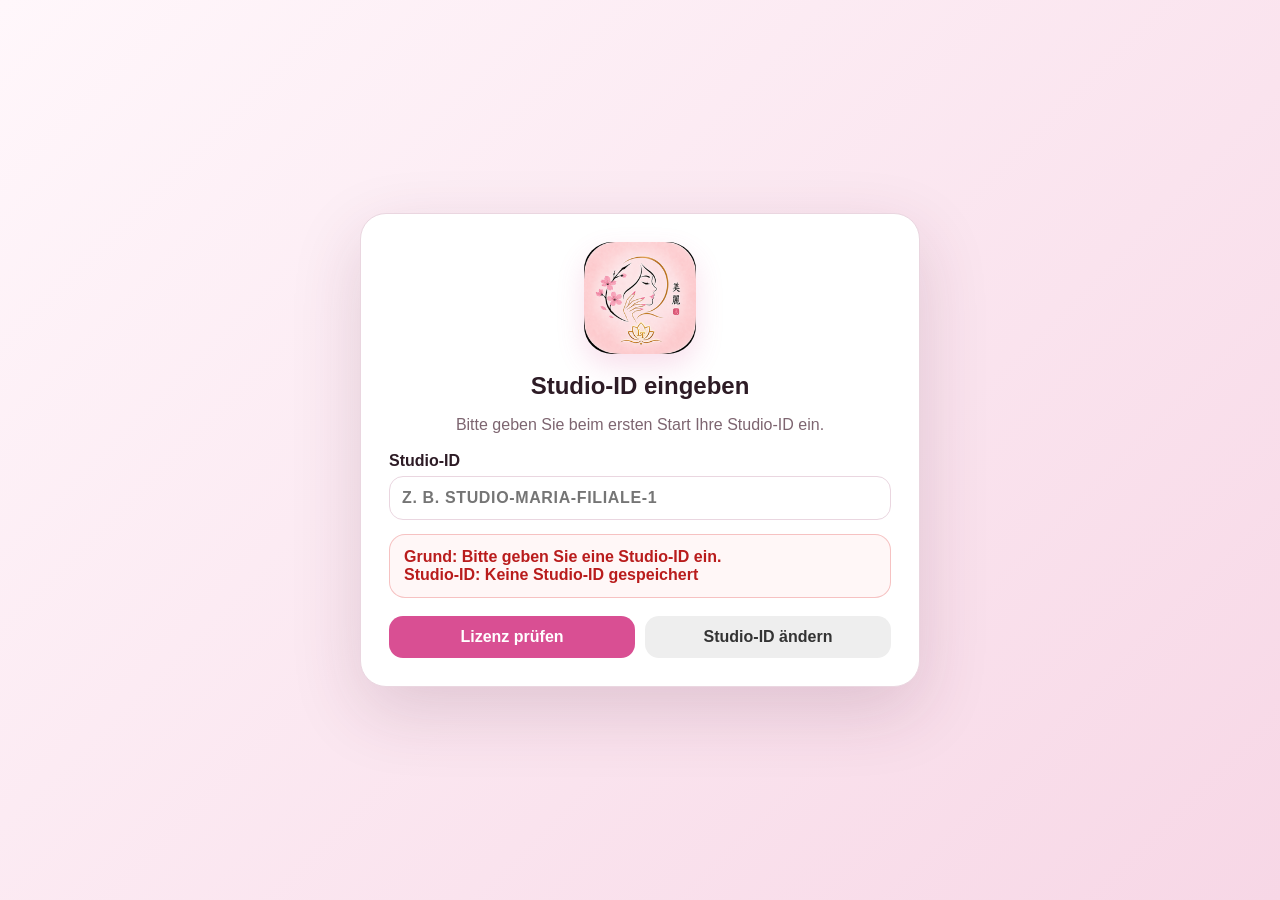
<file: index.html>
<!doctype html>
<html lang="de">
<head>
  <meta charset="utf-8">
  <meta name="viewport" content="width=device-width, initial-scale=1, viewport-fit=cover">
  <meta name="theme-color" content="#f7d7e6">
  <title>Nagelstudio Terminplaner</title>
  <link rel="manifest" href="manifest.json">
  <link rel="apple-touch-icon" href="logo-192.png">
  <link rel="stylesheet" href="style.css?v=3.10-partial-absence">

  <script>
  // Version 3.10: GitHub/PWA-Hard-Refresh direkt in index.html.
  // Läuft nur einmal pro Browser-Session, damit keine Endlos-Schleife entsteht.
  (function(){
    var KEY = "nagelstudio_309_cache_reset_done";
    if (sessionStorage.getItem(KEY) === "1") return;
    sessionStorage.setItem(KEY, "1");
    Promise.resolve()
      .then(function(){ return (window.caches && caches.keys) ? caches.keys().then(function(keys){ return Promise.all(keys.map(function(k){ return caches.delete(k); })); }) : null; })
      .then(function(){ return (navigator.serviceWorker && navigator.serviceWorker.getRegistrations) ? navigator.serviceWorker.getRegistrations().then(function(regs){ return Promise.all(regs.map(function(r){ return r.unregister(); })); }) : null; })
      .then(function(){
        var u = new URL(location.href);
        if (u.searchParams.get("v") !== "3.10") {
          u.searchParams.set("v", "3.10");
          location.replace(u.toString());
        }
      })
      .catch(function(){ });
  })();
  </script>
</head>
<body>
<div id="app">
  <section id="licenseScreen" class="screen hidden license-screen">
    <div class="license-card">
      <img class="setup-logo" src="logo-192.png" alt="Logo">
      <h1 id="licenseTitle">Studio-Lizenz prüfen</h1>
      <p id="licenseMessage" class="license-message">Bitte Studio-ID eingeben, um diese App freizuschalten.</p>

      <label id="licenseStudioIdLabel"><span>Studio-ID</span>
        <input id="licenseStudioIdInput" autocomplete="off" autocapitalize="characters" spellcheck="false" placeholder="z. B. STUDIO-MARIA-FILIALE-1">
      </label>

      <div id="licenseStatusBox" class="license-status-box hidden"></div>

      <div class="license-actions">
        <button id="licenseCheckBtn" type="button">Lizenz prüfen</button>
        <button id="licenseChangeStudioBtn" type="button" class="secondary">Studio-ID ändern</button>
      </div>
    </div>
  </section>

  <section id="setupScreen" class="screen hidden">
    <div class="setup-card">
      <img class="setup-logo" src="logo-192.png" alt="Logo">
      <h1 data-i18n="initialSetup">Ersteinrichtung</h1>
      <p data-i18n="setupHint">Die App läuft lokal auf diesem Gerät. Cloud-Backup nutzt aktuell Export oder Teilen-Menü.</p>
      <label><span data-i18n="studioName">Studio-Name</span>
        <input id="studioNameInput" placeholder="z. B. Beauty Nails">
      </label>
      <label><span data-i18n="studioPhone">Telefonnummer vom Studio</span>
        <input id="studioPhoneInput" placeholder="z. B. 0123 456789">
      </label>
      <label><span data-i18n="studioAddress">Adresse vom Studio</span>
        <input id="studioAddressInput" placeholder="Straße, PLZ Ort">
      </label>
      <div class="grid-2">
        <label><span data-i18n="opensAt">Öffnet um</span>
          <input id="openTimeInput" type="time" value="08:00">
        </label>
        <label><span data-i18n="closesAt">Schließt um</span>
          <input id="closeTimeInput" type="time" value="20:00">
        </label>
      </div>
      <label><span data-i18n="initialEmployees">Erste Mitarbeiter, getrennt mit Komma</span>
        <textarea id="employeesInput">Anna, Lisa, Sarah, Mia, Emma</textarea>
      </label>
      <button id="finishSetupBtn" data-i18n="startApp">App starten</button>
    </div>
  </section>

  <section id="mainScreen" class="screen hidden">
    <header class="topbar">
      <div class="brand-row">
        <div class="app-logo"><img src="logo-header.png" alt="Logo"></div>
        <div class="studio-title-block">
          <h1 id="studioTitle">Nagelstudio</h1>
          <p id="studioContactLine"></p>
        </div>
        <div class="date-nav">
          <button id="prevDayBtn" class="nav-btn">‹</button>
          <input id="currentDateInput" type="date">
          <button id="nextDayBtn" class="nav-btn">›</button>
          <button id="todayBtn" class="today-btn" data-i18n="today">Heute</button>
        </div>
      </div>
      <div class="top-actions">
        <button id="revenueHeaderButton" class="icon-tab revenue-feature" data-tab="reportTab" title="Umsatzbericht" data-i18n-title="revenueReport">📊</button>
        <button id="dashboardPaymentBtn" class="settings-button payment-dashboard-button">💳 <span data-i18n="paymentTitlePlain">Bezahlen</span></button>
        <button id="dashboardCashJournalBtn" class="settings-button cash-dashboard-button">💶 <span data-i18n="cashRegister">Kasse</span></button>
        <button id="settingsBtn" class="settings-button">⚙️ <span data-i18n="settings">Einstellungen</span></button>
      </div>
    </header>

    <main class="layout">
      <aside class="sidebar">
        <div class="panel appointment-form-panel">
          <h2 data-i18n="newAppointment">Neuer Termin</h2>

          <div class="appointment-form-block appointment-form-block-customer">
            <h3 data-i18n="appointmentBlockCustomer">Kundendaten</h3>
            <label><span data-i18n="customer">Kunde</span>
              <input id="customerName" list="customersDatalist" placeholder="Vollständiger Name">
              <datalist id="customersDatalist"></datalist>
              <div class="suggestion-box" id="customerSuggestions"></div>
            </label>

            <div class="phone-split-row">
              <label><span data-i18n="phonePrefix">Vorwahl</span>
                <input id="customerPhonePrefix" list="mobilePrefixDatalist" inputmode="tel" autocomplete="tel-area-code" placeholder="z. B. 0171">
                <datalist id="mobilePrefixDatalist">
                  <option value="0151"></option>
                  <option value="0152"></option>
                  <option value="0155"></option>
                  <option value="0157"></option>
                  <option value="0159"></option>
                  <option value="0160"></option>
                  <option value="0162"></option>
                  <option value="0163"></option>
                  <option value="0170"></option>
                  <option value="0171"></option>
                  <option value="0172"></option>
                  <option value="0173"></option>
                  <option value="0174"></option>
                  <option value="0175"></option>
                  <option value="0176"></option>
                  <option value="0177"></option>
                  <option value="0178"></option>
                  <option value="0179"></option>
                </datalist>
              </label>
              <label><span data-i18n="phoneNumber">Nummer</span>
                <input id="customerPhoneNumber" inputmode="tel" autocomplete="tel-local" placeholder="Telefonnummer">
              </label>
            </div>
          </div>

          <div class="appointment-form-block appointment-form-block-service">
            <h3 data-i18n="appointmentBlockService">Leistung</h3>
            <label><span data-i18n="service">Leistung</span>
              <input id="serviceName" list="servicesDatalist" placeholder="Ersten Buchstaben tippen">
              <datalist id="servicesDatalist"></datalist>
            </label>
            <div class="suggestion-box" id="serviceSuggestions"></div>

            <div class="grid-2">
              <label><span data-i18n="price">Preis €</span>
                <input id="price" type="number" min="0" step="0.01" value="0">
              </label>
              <label><span data-i18n="duration">Dauer Min</span>
                <input id="duration" type="number" min="5" step="5" value="60" inputmode="numeric" placeholder="Minuten">
              </label>
            </div>
          </div>

          <div class="appointment-form-block appointment-form-block-time">
            <h3 data-i18n="appointmentBlockTime">Termin</h3>
            <label><span data-i18n="appointmentWithEmployee">Termin bei Mitarbeiter</span>
              <div class="employee-select-any-row">
                <select id="employeeSelect"></select>
                <button id="employeeAnyBtn" type="button" class="employee-any-btn" aria-pressed="false" data-i18n="employeeAny">Beliebig</button>
              </div>
            </label>

            <label class="time-field-label"><span data-i18n="time">Uhrzeit</span>
              <select id="startTime" class="time-select-fixed"></select>
            </label>

            <label><span data-i18n="note">Notiz</span>
              <textarea id="note" placeholder="Optional"></textarea>
            </label>
          </div>

          <div class="appointment-form-actions">
            <button id="saveAppointmentBtn" data-i18n="saveAppointment">Termin speichern</button>
            <button id="clearFormBtn" class="secondary" data-i18n="clearForm">Formular leeren</button>
          </div>
        </div>
      </aside>

      <section class="workspace">
        <div class="panel customer-search-panel">
          <h2 data-i18n="customerSearch">Kundensuche</h2>
          <input id="customerSearchInput" placeholder="Name, Telefon oder Leistung suchen">
          <div id="customerSearchResults" class="search-results"></div>
        </div>
        <section id="calendarTab" class="tab-panel">
          <div class="calendar-toolbar">
            <strong data-i18n="dailySchedule">Tagesplan</strong>
            <span id="appointmentCount"></span>
          </div>
          <div class="calendar" id="calendar"></div>
        </section>

        <section id="reportTab" class="tab-panel hidden revenue-feature">
          <div class="report-header compact-report-header">
            <h2 data-i18n="revenueReport">Umsatzbericht</h2>
            <div class="report-mode-tabs" role="group" aria-label="Umsatzbericht Zeitraum">
              <button id="reportModeDay" type="button" class="report-mode active" data-report-mode="day" data-i18n="day">Tag</button>
              <button id="reportModeWeek" type="button" class="report-mode" data-report-mode="week" data-i18n="week">Woche</button>
              <button id="reportModeMonth" type="button" class="report-mode" data-report-mode="month" data-i18n="month">Monat</button>
            </div>
            <label class="report-date-label"><span data-i18n="date">Datum</span>
              <input id="reportDate" type="date">
            </label>
            <button id="refreshReportBtn" data-i18n="refreshReport">Bericht aktualisieren</button>
          </div>

          <input id="reportFrom" type="date" class="hidden">
          <input id="reportTo" type="date" class="hidden">

          <div class="stat-grid compact-stat-grid">
            <div class="stat-card"><span data-i18n="period">Zeitraum</span><strong id="reportRangeLabel">-</strong></div>
            <div class="stat-card"><span data-i18n="dailyRevenueTotal">Tageseinnahme / Gesamt</span><strong id="revenueRange">0,00 €</strong></div>
            <div class="stat-card"><span data-i18n="appointments">Termine</span><strong id="appointmentsRange">0</strong></div>
            <div class="stat-card"><span data-i18n="employee">Mitarbeiter</span><strong id="employeeRevenueCount">0</strong></div>
          </div>
          <strong id="revenueToday" class="hidden">0,00 €</strong>
          <strong id="excludedDaysCount" class="hidden">0 Tage</strong>

          <div class="panel inner compact-revenue-report">
            <h3 data-i18n="dailyRevenueByEmployee">Tagesumsatz nach Mitarbeiter</h3>
            <p class="hint" data-i18n="dailyRevenueByEmployeeHint">Kompakte Übersicht mit Kundenterminen, Leistung und Preis. Der Bericht kann nach Tag, Woche oder Monat angezeigt werden.</p>
            <div id="dailyReportList" class="daily-list revenue-summary-list"></div>
          </div>

          <div id="excludedDaysList" class="hidden"></div>
        </section>

        
      </section>
    </main>
  </section>

  <dialog id="settingsDialog" class="settings-dialog">
    <div class="settings-dialog-header">
      <h2 data-i18n="settings">Einstellungen</h2>
      <div class="settings-tabs" role="tablist" aria-label="Einstellungen Bereiche">
        <button type="button" class="settings-tab active" data-settings-tab="settingsGeneralTab" data-i18n="settings">Einstellungen</button>
        <button type="button" class="settings-tab" data-settings-tab="settingsBackupTab" data-i18n="backup">Backup</button>
        <button type="button" class="settings-tab" data-settings-tab="settingsServicesTab" data-i18n="serviceDatabase">Leistungsdatenbank</button>
        <button type="button" class="settings-tab" data-settings-tab="settingsCustomersTab" data-i18n="customerFile">Kundendatenbank</button>
        <button type="button" class="settings-tab" data-settings-tab="settingsEmployeesTab" data-i18n="employee">Mitarbeiter</button>
        <button type="button" class="settings-tab" data-settings-tab="settingsWorkTimeTab" data-i18n="workTimeVacation">Arbeitszeit / Urlaub</button>
        <button type="button" class="settings-tab" data-settings-tab="settingsSystemTab" data-i18n="systemInfo">System Info</button>
      </div>
    </div>

    <div id="settingsGeneralTab" class="settings-tab-panel active">
      <div class="settings-grid">
        <div class="settings-section">
          <h3 data-i18n="settingsStudio">Studio</h3>
          <label><span data-i18n="language">Sprache</span>
            <select id="languageSelect">
              <option value="de">Deutsch</option>
              <option value="vi">Tiếng Việt</option>
              <option value="en">English</option>
            </select>
          </label>
          <label><span data-i18n="studioName">Studio-Name</span>
            <input id="settingsStudioName">
          </label>
          <label><span data-i18n="studioPhone">Telefonnummer vom Studio</span>
            <input id="settingsStudioPhone">
          </label>
          <label><span data-i18n="studioAddress">Adresse vom Studio</span>
            <input id="settingsStudioAddress">
          </label>
          <div class="grid-2">
            <label><span data-i18n="opensAt">Öffnet um</span>
              <input id="settingsOpen" type="time">
            </label>
            <label><span data-i18n="closesAt">Schließt um</span>
              <input id="settingsClose" type="time">
            </label>
          </div>
        </div>

        <div class="settings-section device-view-section">
          <h3 data-i18n="displaySettings">Darstellung / Geräteansicht</h3>
          <p class="hint" data-i18n="displaySettingsHint">Optimiert die App für iPhone, iPad oder PC. „Automatisch“ erkennt die passende Ansicht selbst.</p>
          <label><span data-i18n="optimizeForDevice">Darstellung optimieren für</span>
            <select id="displayDeviceMode">
              <option value="auto" data-i18n="deviceAuto">Automatisch</option>
              <option value="iphone" data-i18n="deviceIphone">iPhone</option>
              <option value="ipad" data-i18n="deviceIpad">iPad</option>
              <option value="pc" data-i18n="devicePc">PC / Windows</option>
            </select>
          </label>
          <label><span data-i18n="scheduleZoom">Tagesplan-Zoom</span>
            <select id="scheduleZoom">
              <option value="small" data-i18n="zoomSmall">Klein</option>
              <option value="normal" data-i18n="zoomNormal">Normal</option>
              <option value="large" data-i18n="zoomLarge">Groß</option>
            </select>
          </label>
          <label><span data-i18n="scheduleInterval">Tagesplan-Takt</span>
            <select id="scheduleIntervalMinutes">
              <option value="15" data-i18n="interval15">15 Minuten</option>
              <option value="30" data-i18n="interval30">30 Minuten</option>
            </select>
          </label>
          <label><span data-i18n="reportPrintFormat">Bericht Druckformat</span>
            <select id="reportPrintFormat">
              <option value="a4">A4 Standardpapier</option>
              <option value="thermal80">Thermodrucker 80 mm Rolle</option>
              <option value="thermal58">Thermodrucker 58 mm Rolle</option>
            </select>
          </label>
          <p class="hint" data-i18n="reportPrintFormatHint">Gilt für Kassenbericht, Mitarbeiter Umsatz und Einnahme. Excel-Export bleibt unverändert.</p>
          <p id="displayModeHint" class="hint">Aktiv: Automatisch</p>

          <div class="settings-subsection">
            <h4>Automatisch zurück zum Tagesplan</h4>
            <p class="hint">Nach Bezahlen, Kundensuche oder Termin-Aktion kann die App automatisch wieder auf den heutigen Tagesplan springen. Hier kannst du die Funktion aktivieren, die Wartezeit ändern oder komplett deaktivieren.</p>
            <label class="checkbox-line">
              <input id="dashboardReturnEnabled" type="checkbox">
              <span>Automatische Zurück-Funktion aktivieren</span>
            </label>
            <label><span>Wartezeit</span>
              <select id="dashboardReturnDelayMs">
                <option value="10000">10 Sekunden</option>
                <option value="30000">30 Sekunden</option>
                <option value="60000">1 Minute</option>
                <option value="120000">2 Minuten</option>
                <option value="180000">3 Minuten</option>
                <option value="240000">4 Minuten</option>
                <option value="300000">5 Minuten</option>
                <option value="custom">Eigene Zeit</option>
              </select>
            </label>
            <div id="dashboardReturnCustomWrap" class="setting-inline-grid" style="display:none; grid-template-columns: 1fr 1fr; gap: 10px;">
              <label><span>Eigener Wert</span>
                <input id="dashboardReturnCustomValue" type="number" min="1" max="60" step="1" value="1" inputmode="numeric">
              </label>
              <label><span>Einheit</span>
                <select id="dashboardReturnCustomUnit">
                  <option value="seconds">Sekunden</option>
                  <option value="minutes">Minuten</option>
                </select>
              </label>
            </div>
            <p class="hint">Eigene Zeit erlaubt Werte von 1 Sekunde bis maximal 60 Minuten.</p>
          </div>

        </div>

        <div class="settings-section license-info-section">
          <h3>Lizenz</h3>
          <div id="licenseInfoBox" class="license-info-box">Lizenz wird geprüft …</div>
          <button id="settingsChangeStudioIdBtn" type="button" class="secondary">Studio-ID ändern</button>
          <button id="settingsRecheckLicenseBtn" type="button" class="secondary">Lizenz erneut prüfen</button>
        </div>
        <div class="settings-section danger-section">
          <h3 data-i18n="deleteAppointmentsPermanently">Termine endgültig löschen</h3>
          <p class="hint" data-i18n="deleteAppointmentsHint">Achtung: Diese Funktion löscht Termine endgültig. Es gibt keine Wiederherstellung in der App. Vorher am besten ein Backup exportieren.</p>
          <label><span data-i18n="selectPeriod">Zeitraum auswählen</span>
            <select id="deletePeriodType">
              <option value="day" data-i18n="wholeDay">Ganzer Tag</option>
              <option value="week" data-i18n="wholeWeek">Ganze Woche</option>
              <option value="month" data-i18n="wholeMonth">Ganzer Monat</option>
            </select>
          </label>
          <label><span data-i18n="selectDate">Datum auswählen</span>
            <input id="deleteDayInput" type="date">
          </label>
          <p class="hint" id="deletePeriodPreview"></p>
          <button id="deleteWholeDayBtn" class="danger" data-i18n="deleteAppointmentsPeriod">Termine im gewählten Zeitraum endgültig löschen</button>
        </div>
      </div>
    </div>

    <div id="settingsServicesTab" class="settings-tab-panel">
      <div class="settings-section wide-section">
        <h3 data-i18n="serviceDatabase">Leistungsdatenbank</h3>
        <p class="hint" data-i18n="serviceHint">Leistungen mit Preisen und Dauer selbst gestalten und speichern.</p>
        <label><span data-i18n="serviceName">Name der Leistung</span>
          <input id="newServiceName" placeholder="z. B. Gelmodellage">
        </label>
        <div class="grid-2">
          <label><span data-i18n="price">Preis €</span>
            <input id="newServicePrice" type="number" min="0" step="0.01" value="0">
          </label>
          <label><span data-i18n="duration">Dauer Min</span>
            <input id="newServiceDuration" type="number" min="5" step="5" value="60" inputmode="numeric" placeholder="Minuten">
          </label>
        </div>
        <button id="addServiceBtn" data-i18n="saveService">Leistung speichern</button>
        <div id="serviceList" class="service-list"></div>
      </div>
    </div>

    <div id="settingsCustomersTab" class="settings-tab-panel">
      <div class="settings-section wide-section">
        <h3 data-i18n="customerFile">Kundendatenbank</h3>
        <p class="hint" data-i18n="customerHint">Kunden hier anlegen, bearbeiten oder löschen. Beim Eintippen im Terminformular werden Kundendaten vorgeschlagen.</p>
        <label><span data-i18n="customerName">Kundenname</span>
          <input id="settingsCustomerName" placeholder="Vollständiger Name">
        </label>
        <label><span data-i18n="phone">Telefon</span>
          <input id="settingsCustomerPhone" placeholder="Telefonnummer">
        </label>
        <label><span data-i18n="email">E-Mail</span>
          <input id="settingsCustomerEmail" placeholder="Optional">
        </label>
        <label><span data-i18n="note">Notiz</span>
          <textarea id="settingsCustomerNote" placeholder="Optional"></textarea>
        </label>
        <button id="saveCustomerBtn" data-i18n="saveCustomer">Kunde speichern</button>
        <button id="cancelCustomerEditBtn" class="secondary" data-i18n="cancelEdit">Bearbeiten abbrechen</button>
        <div id="settingsCustomerList" class="customer-list"></div>
      </div>
    </div>

    <div id="settingsEmployeesTab" class="settings-tab-panel">
      <div class="settings-grid">
        <div class="settings-section">
          <h3 data-i18n="employeeDatabase">Mitarbeiter-Datenbank</h3>
          <p class="hint" data-i18n="employeeHint">Mitarbeiter hier anlegen, verändern oder deaktivieren.</p>
          <label><span data-i18n="name">Name</span>
            <input id="settingsEmployeeName" placeholder="Mitarbeitername">
          </label>
          <label><span data-i18n="calendarFontColor">Schriftfarbe im Kalender</span>
            <input id="settingsEmployeeColor" type="color" value="#2d1b25">
          </label>
          <button id="saveEmployeeBtn" data-i18n="saveEmployee">Mitarbeiter speichern</button>
          <button id="cancelEmployeeEditBtn" class="secondary" data-i18n="cancelEdit">Bearbeiten abbrechen</button>
          <div id="settingsEmployeeList" class="employee-list"></div>
        </div>
      </div>
    </div>


    <div id="settingsBackupTab" class="settings-tab-panel">
      <div class="settings-grid">
        <div class="settings-section backup-section local-backup-section">
          <h3 data-i18n="localBackup">💾 Lokal Backup</h3>
          <p class="hint" data-i18n="localBackupHint">Exportiert und importiert lokale JSON-Backups. „Bereinigung + Backup“ löscht alle Termine von heute und Vergangenheit sowie alle Umsätze aus Mitarbeiter Umsatz, Einnahme, Kasse, Wochen Umsatz und Monat Umsatz. Danach wird ein Backup erstellt. Nur Zukunft-Termine bleiben erhalten.</p>
          <button id="settingsBackupBtn">💾 <span data-i18n="exportBackup">Backup exportieren</span></button>
          <label class="import-label"><span data-i18n="importBackup">Backup importieren</span>
            <input id="settingsImportInput" type="file" accept="application/json,.json">
          </label>
          <button id="cleanupPastAndBackupBtn" class="danger">✅ <span data-i18n="cleanupAndBackup">Bereinigung + Backup</span></button>
          <p class="hint" id="cleanupPreview"></p>
          <p class="hint" id="localBackupStatus"></p>
          <div id="lastBackupDownloadArea" class="backup-download-area"></div>
        </div>

        <div class="settings-section backup-section cloud-backup-section">
          <h3 data-i18n="cloudBackup">☁️ Cloud Backup</h3>
          <p class="hint" data-i18n="cloudBackupHint">Aktuell wird eine Backup-Datei erstellt und – wenn möglich – das iPad Teilen/Speichern-Menü geöffnet. APIs für OneDrive, Google Drive und Dropbox bleiben vorbereitet.</p>
          <label class="toggle-row">
            <input id="cloudBackupEnabled" type="checkbox">
            <span data-i18n="enableCloudBackup">Cloud Backup aktivieren</span>
          </label>
          <label><span data-i18n="cloudProvider">Cloud-Anbieter</span>
            <select id="cloudBackupProvider">
              <option value="onedrive">OneDrive</option>
              <option value="google">Google Drive</option>
              <option value="dropbox">Dropbox</option>
              <option value="icloud">iCloud Drive</option>
            </select>
          </label>
          <button id="cloudBackupNowBtn">☁️ <span data-i18n="cloudBackupNow">Cloud Backup jetzt erstellen</span></button>
          <label class="toggle-row">
            <input id="cloudBackupAfterCleanup" type="checkbox">
            <span data-i18n="autoAfterCleanup">Automatisch nach „Fertig + Backup“</span>
          </label>
          <p class="hint" id="cloudBackupStatus"></p>
        </div>
      </div>
    </div>

    <div id="settingsWorkTimeTab" class="settings-tab-panel">
      <div class="settings-section wide-section worktime-section">
        <h3 data-i18n="workTimeVacation">Arbeitszeit / Urlaub</h3>
        <p class="hint" data-i18n="workTimeVacationHint">Alle Mitarbeiter werden hier gelistet. Lege pro Mitarbeiter fest, ob Vollzeit, Aushilfe / Teilzeit, Minijob oder individuell gearbeitet wird. Die freigegebenen Zeiten, Arbeitszeiten nach Wochentagen Montag bis Samstag, Urlaubszeiträume und einzelne Urlaubstage werden im Terminplaner berücksichtigt.</p>
        <div id="settingsWorkTimeList" class="worktime-list"></div>
      </div>
    </div>

    <div id="settingsSystemTab" class="settings-tab-panel">
      <div class="settings-grid system-info-grid">
        <div class="settings-section wide-section">
          <h3 data-i18n="systemInfo">System Info</h3>
          <p class="hint"><strong data-i18n="versionLabel">Version:</strong> <span id="appVisibleVersion">3.10</span></p>
          <p class="hint"><strong data-i18n="developerLabel">Hersteller / Entwickler:</strong> Liam Trinh</p>
          <p class="hint"><strong data-i18n="copyrightLabel">Copyright:</strong> Copyright © 2026 Liam Trinh 鄭慶廉</p>
          <div class="system-clean-actions">
            <button type="button" id="systemCleanBtn" class="danger" data-i18n="systemCleanBtn">System bereinigen</button>
            <p class="hint" data-i18n="systemCleanHint">Löscht alle gespeicherten Umsätze und alle Termine im Tagesplan. Kundendatenbank und Leistungsdatenbank bleiben erhalten.</p>
          </div>
        </div>
        <div class="settings-section system-info-logo-section" aria-label="LT Lotus Logo">
          <img src="lotus-lt-system-logo.png" alt="LT Lotus Logo" class="system-info-logo">
        </div>
      </div>
    </div>


    <menu>
      <button id="closeSettingsBtn" data-i18n="close">Schließen</button>
    </menu>
  </dialog>


  <dialog id="paymentDialog" class="settings-dialog payment-dialog">
    <div class="settings-dialog-header payment-dialog-header">
      <h2 data-i18n="paymentTitle">💳 Bezahlen</h2>
      <button id="closePaymentBtn" type="button" class="secondary" data-i18n="close">Schließen</button>
    </div>
    <div class="payment-layout">
      <section class="payment-panel payment-products-panel">
        <div class="payment-section-title">
          <h3 data-i18n="paymentProducts">Leistungen / Produkte</h3>
          <input id="paymentSearchInput" type="search" placeholder="Suchen..." data-i18n-placeholder="searchPlaceholder">
        </div>
        <div id="paymentServiceGrid" class="payment-service-grid"></div>
      </section>
      <section class="payment-panel payment-cart-panel">
        <div class="payment-section-title">
          <h3 data-i18n="cart">Warenkorb</h3>
          <button id="paymentClearCartBtn" type="button" class="secondary" data-i18n="clear">Leeren</button>
        </div>
        <label><span data-i18n="todayAppointmentCustomer">Termin/Kunde von heute</span>
          <select id="paymentAppointmentSelect"></select>
        </label>
        <div id="paymentCartList" class="payment-cart-list"></div>
        <div class="payment-totals">
          <div><span data-i18n="subtotal">Zwischensumme</span><strong id="paymentSubtotal">0,00 €</strong></div>
          <label class="payment-discount-row"><span data-i18n="discountEuro">Rabatt €</span><input id="paymentDiscountInput" type="number" min="0" step="0.01" value="0"></label>
          <label class="payment-discount-row"><span data-i18n="tipEuro">Trinkgeld €</span><input id="paymentTipInput" type="number" min="0" step="0.01" value="0"></label>
          <div class="payment-total-row"><span data-i18n="total">Gesamt</span><strong id="paymentTotal">0,00 €</strong></div>
        </div>
        <div class="payment-methods">
          <button type="button" class="payment-method active" data-payment-method="Bar" data-i18n="cashPayment">Bar</button>
          <button type="button" class="payment-method" data-payment-method="Karte" data-i18n="cardPayment">Karte</button>
          <button type="button" class="payment-method" data-payment-method="Gutschein" data-i18n="voucherPayment">Gutschein</button>
        </div>
        <button id="paymentCompleteBtn" type="button" class="payment-complete-btn" data-i18n="completePayment">Bezahlung abschließen</button>
        <p class="hint" data-i18n="paymentLocalHint">Hinweis: Diese Kasse speichert lokal Umsatzpositionen und markiert ausgewählte Termine als bezahlt. Für eine echte Deutschland-Kasse müssen TSE, DSFinV-K und GoBD noch angebunden werden.</p>
      </section>
    </div>
  </dialog>

  <dialog id="cashJournalDialog" class="settings-dialog cash-journal-dialog">
    <div class="settings-dialog-header">
      <h2 data-i18n="revenueJournal">Umsatzjournal</h2>
      <div class="settings-tabs cash-journal-tabs" role="tablist" aria-label="Umsatzjournal Bereiche">
        <button type="button" class="settings-tab cash-journal-tab active" data-journal-tab="settingsCashTab" data-i18n="cashRegister">Kasse</button>
        <button type="button" class="settings-tab cash-journal-tab" data-journal-tab="settingsEmployeeDailyRevenueTab" data-i18n="employeeRevenue">Mitarbeiter Umsatz</button>
        <button type="button" class="settings-tab cash-journal-tab" data-journal-tab="settingsWeeklyRevenueTab" data-i18n="weeklyRevenue">Wochen Umsatz</button>
        <button type="button" class="settings-tab cash-journal-tab" data-journal-tab="settingsMonthlyRevenueTab" data-i18n="monthlyRevenue">Monat Umsatz</button>
      </div>
      <label id="journalDateControl" class="journal-date-control"><span data-i18n="selectDay">Tag auswählen</span>
        <input id="journalDateInput" type="date">
      </label>
      <label id="journalWeekControl" class="journal-date-control hidden"><span data-i18n="selectWeek">KW auswählen</span>
        <select id="journalWeekSelect"></select>
      </label>
      <label id="journalMonthControl" class="journal-date-control hidden"><span data-i18n="selectMonth">Monat auswählen</span>
        <select id="journalMonthSelect"></select>
      </label>
    </div>

    <div id="settingsCashTab" class="settings-tab-panel active">
      <div class="settings-section wide-section cash-section">
        <div class="employee-revenue-title-row">
          <div>
            <h3 data-i18n="cashRegister">Kasse</h3>
            </div>
          <button id="printCashReportBtn" type="button" class="secondary" data-i18n="printReport">Bericht Drucken</button>
        </div>
        <div class="cash-balance-top">
          <span data-i18n="currentCash">Aktuell in der Kasse</span>
          <strong id="cashCurrentBalance">0 €</strong>
        </div>
        <div class="cash-grid">
          <div class="cash-box cash-revenue-box">
            <h4 data-i18n="employeeRevenue">Umsatz Mitarbeiter</h4>
            <div class="cash-summary-head">
              <span data-i18n="date">Datum</span>
              <strong id="cashDate">-</strong>
            </div>
            <div class="cash-summary-head total">
              <span data-i18n="total">Gesamt</span>
              <strong id="cashEmployeeRevenueTotal">0 €</strong>
            </div>
            <div id="cashEmployeeRevenueList" class="cash-employee-revenue-list"></div>
          </div>
          <div class="cash-box cash-deposit-box">
            <h4 data-i18n="depositChange">Einzahlen / Wechselgeld</h4>
            <div class="cash-withdrawal-form">
              <label><span data-i18n="description">Bezeichnung</span>
                <input id="cashDepositReason" placeholder="z. B. Wechselgeld, Einzahlung">
              </label>
              <label><span data-i18n="amountEuro">Betrag €</span>
                <input id="cashDepositAmount" type="number" min="0" step="0.01" placeholder="0,00">
              </label>
              <button id="addCashDepositBtn" type="button" data-i18n="saveDeposit">Einzahlung speichern</button>
            </div>
            <div class="cash-summary-head total">
              <span data-i18n="depositsTotal">Einzahlungen gesamt</span>
              <strong id="cashDepositTotal">0 €</strong>
            </div>
            <div id="cashDepositList" class="cash-withdrawal-list"></div>
          </div>
          <div class="cash-box cash-withdrawal-box">
            <h4 data-i18n="cashWithdrawal">Geld Entnahme aus der Kasse</h4>
            <div class="cash-withdrawal-form">
              <label><span data-i18n="withdrawalReason">Wofür wurde Geld entnommen?</span>
                <input id="cashWithdrawalReason" placeholder="z. B. Material, Einkauf, Wechselgeld">
              </label>
              <label><span data-i18n="amountEuro">Betrag €</span>
                <input id="cashWithdrawalAmount" type="number" min="0" step="0.01" placeholder="0,00">
              </label>
              <button id="addCashWithdrawalBtn" type="button" data-i18n="saveWithdrawal">Entnahme speichern</button>
            </div>
            <div class="cash-summary-head total">
              <span data-i18n="withdrawalsTotal">Entnahmen gesamt</span>
              <strong id="cashWithdrawalTotal">0 €</strong>
            </div>
            <div id="cashWithdrawalList" class="cash-withdrawal-list"></div>
          </div>
        </div>
      </div>
    </div>

    <div id="settingsEmployeeDailyRevenueTab" class="settings-tab-panel">
      <div class="settings-section wide-section employee-daily-revenue-section">
        <div class="employee-revenue-title-row">
          <div>
            <h3 data-i18n="employeeRevenue">Mitarbeiter Umsatz</h3>
            <p class="hint" data-i18n="employeeRevenueHint">Zeigt alle Termine vom ausgewählten Tag: offen, bezahlt und nicht erschienen. Beträge können direkt hier geändert werden.</p>
            <p class="hint employee-revenue-note" data-i18n="employeeRevenueNote"><strong>Anmerkung:</strong> aktuell haben die Button E und A keine Funktion. „E“ soll später für „Eintragung Bonus“ und „A“ für „Aufteilung Leistung / Mitarbeiter“ sein.</p>
          </div>
          <button id="printEmployeeDailyRevenueReportBtn" type="button" class="secondary" data-i18n="printReport">Bericht Drucken</button>
        </div>
        <div class="employee-revenue-summary">
          <div class="stat-card">
            <span data-i18n="date">Datum</span>
            <strong id="employeeDailyRevenueDate">-</strong>
          </div>
          <div class="stat-card employee-revenue-open-total">
            <span data-i18n="openAmount">Offene Betrag</span>
            <strong id="employeeDailyRevenueOpenTotal">0 €</strong>
          </div>
          <div class="stat-card employee-revenue-paid-total">
            <span data-i18n="sumPaid">Summe Bezahlt</span>
            <strong id="employeeDailyRevenuePaidTotal">0 €</strong>
          </div>
        </div>
        <div id="employeeDailyRevenueList" class="employee-daily-revenue-list"></div>
      </div>
    </div>



    <div id="settingsWeeklyRevenueTab" class="settings-tab-panel">
      <div class="settings-section wide-section period-revenue-section">
        <div class="employee-revenue-title-row">
          <div>
            <h3 data-i18n="weeklyRevenue">Wochen Umsatz</h3>
            <p class="hint" data-i18n="periodRevenueHintWeek">Zeigt die Gesamtsumme je Tag der ausgewählten Woche. Es werden keine einzelnen Kundeninformationen angezeigt.</p>
          </div>
          <button id="printWeeklyRevenueReportBtn" type="button" class="secondary" data-i18n="printReport">Bericht Drucken</button>
        </div>
        <div class="employee-revenue-summary">
          <div class="stat-card"><span data-i18n="week">Woche</span><strong id="weeklyRevenueRange">-</strong></div>
          <div class="stat-card"><span data-i18n="days">Tage</span><strong id="weeklyRevenueDaysCount">0</strong></div>
          <div class="stat-card employee-revenue-paid-total"><span data-i18n="totalRevenue">Gesamt Umsatz</span><strong id="weeklyRevenueTotal">0 €</strong></div>
        </div>
        <div id="weeklyRevenueList" class="period-revenue-list"></div>
      </div>
    </div>

    <div id="settingsMonthlyRevenueTab" class="settings-tab-panel">
      <div class="settings-section wide-section period-revenue-section">
        <div class="employee-revenue-title-row">
          <div>
            <h3 data-i18n="monthlyRevenue">Monat Umsatz</h3>
            <p class="hint" data-i18n="periodRevenueHintMonth">Zeigt die Gesamtsumme je Tag des ausgewählten Monats. Es werden keine einzelnen Kundeninformationen angezeigt.</p>
          </div>
          <button id="printMonthlyRevenueReportBtn" type="button" class="secondary" data-i18n="printReport">Bericht Drucken</button>
        </div>
        <div class="employee-revenue-summary">
          <div class="stat-card"><span data-i18n="month">Monat</span><strong id="monthlyRevenueRange">-</strong></div>
          <div class="stat-card"><span data-i18n="days">Tage</span><strong id="monthlyRevenueDaysCount">0</strong></div>
          <div class="stat-card employee-revenue-paid-total"><span data-i18n="totalRevenue">Gesamt Umsatz</span><strong id="monthlyRevenueTotal">0 €</strong></div>
        </div>
        <div id="monthlyRevenueList" class="period-revenue-list"></div>
      </div>
    </div>

    <div id="settingsRevenue2Tab" class="settings-tab-panel">
      <div class="settings-section wide-section revenue2-section">
        <div class="employee-revenue-title-row">
          <div>
            <h3 data-i18n="income">Einnahme</h3>
          </div>
          <button id="printRevenue2ReportBtn" type="button" class="secondary" data-i18n="printReport">Bericht Drucken</button>
        </div>
        <div class="revenue2-overview">
          <div class="revenue2-info-cards">
            <div class="stat-card">
              <span data-i18n="date">Datum</span>
              <strong id="revenue2Date">-</strong>
            </div>
            <div class="stat-card">
              <span data-i18n="entries">Einträge</span>
              <strong id="revenue2Count">0</strong>
            </div>
          </div>
          <div class="revenue2-calc-box" aria-label="Berechnung Einnahme">
            <div class="revenue2-calc-row">
              <span data-i18n="employeeIncome">Einnahme Mitarbeiter</span>
              <strong id="revenue2SavedTotal">0 €</strong>
            </div>
            <div class="revenue2-calc-row">
              <span data-i18n="fromCashRegister">Aus der Kasse</span>
              <strong id="revenue2EmployeeTotal">0 €</strong>
            </div>
            <div class="revenue2-calc-row revenue2-calc-result">
              <span data-i18n="remainingCash">Noch in der Kasse</span>
              <strong id="revenue2Total">0 €</strong>
            </div>
            <p class="hint revenue2-calculation-line" id="revenue2CalculationLine">Einnahme Mitarbeiter: 0,00 € - Aus der Kasse: 0,00 € = Noch in der Kasse: 0,00 €</p>
          </div>
        </div>
        <div class="revenue2-split">
          <section class="revenue2-panel revenue2-panel-employee">
            <div class="revenue2-panel-head">
              <h4 data-i18n="employeeIncome">Einnahme Mitarbeiter</h4>
              <strong id="revenue2EmployeePanelTotal">0 €</strong>
            </div>
            <div id="revenue2EmployeeList" class="revenue2-list"></div>
          </section>
          <section class="revenue2-panel revenue2-panel-cash">
            <div class="revenue2-panel-head">
              <h4 data-i18n="fromCashRegister">Aus der Kasse</h4>
              <strong id="revenue2CashPanelTotal">0 €</strong>
            </div>
            <div id="revenue2CashList" class="revenue2-list"></div>
          </section>
        </div>
      </div>
    </div>

    <menu>
      <p class="hint backup-copyright employee-revenue-footer-copyright">Copyright <span class="footer-secret-c-wrap"><span aria-hidden="true">©</span><button id="footerRevenue2TabBtn" type="button" class="footer-revenue2-trigger"></button></span> 2026 Liam Trinh 鄭慶廉</p>
      <p class="hint backup-copyright period-revenue-footer-copyright weekly-revenue-footer-copyright">Copyright <span class="period-secret-c-wrap"><span aria-hidden="true">©</span><button id="footerWeeklyEditBtn" type="button" class="period-secret-trigger"></button></span> 2026 Liam Trinh 鄭慶廉</p>
      <p class="hint backup-copyright period-revenue-footer-copyright monthly-revenue-footer-copyright">Copyright <span class="period-secret-c-wrap"><span aria-hidden="true">©</span><button id="footerMonthlyEditBtn" type="button" class="period-secret-trigger"></button></span> 2026 Liam Trinh 鄭慶廉</p>
      <button id="closeCashJournalBtn" data-i18n="close">Schließen</button>
    </menu>
  </dialog>



  <dialog id="periodRevenueEditDialog" class="settings-dialog period-revenue-edit-dialog">
    <div class="settings-dialog-header">
      <h2 id="periodRevenueEditTitle" data-i18n="weekEdit">Wochen ändern</h2>
      <button id="periodRevenueEditPrintBtn" type="button" class="secondary" data-i18n="printReport">Bericht Drucken</button>
    </div>
    <div class="settings-section wide-section">
      <div class="employee-revenue-summary">
        <div class="stat-card"><span id="periodRevenueEditRangeLabel" data-i18n="period">Zeitraum</span><strong id="periodRevenueEditRange">-</strong></div>
        <div class="stat-card"><span data-i18n="days">Tage</span><strong id="periodRevenueEditDays">0</strong></div>
        <div class="stat-card employee-revenue-paid-total"><span data-i18n="totalRevenue">Gesamt Umsatz</span><strong id="periodRevenueEditTotal">0 €</strong></div>
      </div>
      <p class="hint" data-i18n="periodManualHint">Manuelle Änderungen in diesem Fenster dienen nur für diesen Bericht. Die automatische Synchronisierung von Bezahlen, Kasse, Mitarbeiter Umsatz, Wochen Umsatz und Monat Umsatz bleibt unverändert.</p>
      <div id="periodRevenueEditList" class="period-revenue-edit-list"></div>
    </div>
    <menu>
      <button id="periodRevenueEditResetBtn" type="button" class="secondary" data-i18n="reset">Zurücksetzen</button>
      <button id="periodRevenueEditSaveBtn" type="button" data-i18n="saveWord">Speichern</button>
      <button id="periodRevenueEditCloseBtn" type="button" class="secondary" data-i18n="close">Schließen</button>
    </menu>
  </dialog>

  <dialog id="hiddenRevenueDialog" class="settings-dialog hidden-revenue-dialog">
    <div class="settings-dialog-header">
      <h2 data-i18n="revenueFeature">Umsatzfunktion</h2>
    </div>
    <div class="settings-section wide-section">
      <h3 data-i18n="revenueFeature">Umsatzfunktion</h3>
      <label class="toggle-row">
        <input id="toggleRevenueFeature" type="checkbox">
        <span data-i18n="enableRevenueArea">Umsatzbereich aktivieren</span>
      </label>
      <p class="hint" data-i18n="revenueVisibilityHint">Wenn deaktiviert, werden Umsatzbericht, Umsatzbutton und Umsatzfunktionen ausgeblendet.</p>
    </div>

    <div class="settings-section wide-section revenue-admin-section">
      <h3 data-i18n="editRevenue">Umsatz bearbeiten</h3>
      <p class="hint compact-hint" data-i18n="editRevenueHint">Tag auswählen, Tagesumsatz prüfen und Termine direkt je Mitarbeiter nachbearbeiten.</p>
      <div class="grid-2">
        <label><span data-i18n="selectDay">Tag auswählen</span>
          <input id="revenueEditDate" type="date">
        </label>
        <label><span data-i18n="dailyRevenue">Tagesumsatz</span>
          <input id="revenueEditTotal" type="text" readonly>
        </label>
      </div>
      <div id="revenueEditDayStatus" class="hint"></div>
      <div class="revenue-admin-actions">
        <button id="revenueIncludeDayBtn" type="button" class="secondary" data-i18n="includeDayRevenue">Tag wieder zum Umsatz zählen</button>
        <button id="revenueExcludeDayBtn" type="button" class="danger" data-i18n="excludeDayRevenue">Tag aus Umsatz nehmen</button>
      </div>

      <h4 data-i18n="appointmentsByEmployee">Termine nach Mitarbeiter</h4>
      <div id="revenueEditAppointments" class="daily-list revenue-employee-list"></div>

      <h4 data-i18n="addManualRevenueItem">Manuelle Umsatzposition hinzufügen</h4>
      <div class="grid-2">
        <label><span data-i18n="description">Bezeichnung</span>
          <input id="manualRevenueTitle" type="text" placeholder="z. B. Trinkgeld, Verkauf, Korrektur" data-i18n-placeholder="manualRevenueTitlePlaceholder">
        </label>
        <label><span data-i18n="amount">Betrag</span>
          <input id="manualRevenueAmount" type="number" step="0.01" placeholder="0.00">
        </label>
      </div>
      <label><span data-i18n="note">Notiz</span>
        <textarea id="manualRevenueNote" placeholder="Optional" data-i18n-placeholder="optional"></textarea>
      </label>
      <button id="addManualRevenueBtn" type="button" data-i18n="saveManualItem">Manuelle Position speichern</button>
      <div id="manualRevenueList" class="daily-list manual-revenue-list"></div>
    </div>
    <menu>
      <button id="closeHiddenRevenueBtn" class="secondary" data-i18n="close">Schließen</button>
    </menu>
  </dialog>

  <dialog id="appointmentDialog">
    <h2 data-i18n="appointment">Termin</h2>
    <div id="appointmentDetails"></div>

    <menu>
      <button id="editAppointmentBtn" class="secondary" data-i18n="edit">Bearbeiten</button>
      <button id="completeAppointmentBtn" class="success" data-i18n="markDonePaid">Bezahlen</button>
      <button id="noShowAppointmentBtn" class="secondary" data-i18n="markNoShow">Nicht erschienen</button>
      <button id="deleteAppointmentBtn" class="danger" data-i18n="delete">Löschen</button>
      <button id="closeAppointmentBtn" data-i18n="close">Schließen</button>
    </menu>
  </dialog>

  <div id="licenseFooterBar" class="license-footer-bar hidden" aria-live="polite">Lizenz wird geprüft …</div>
<script>window.NAGELSTUDIO_APP_VERSION="3.10";</script>
<script src="app.js?v=3.10-partial-absence"></script>
<script>
(function(){
  function forceVersion(){
    window.NAGELSTUDIO_APP_VERSION="3.10";
    var el=document.getElementById("appVisibleVersion");
    if(el) el.textContent="3.10";
    try{ localStorage.setItem("nagelstudio_live_build_version","3.10"); }catch(e){}
  }
  forceVersion();
  document.addEventListener("DOMContentLoaded", forceVersion);
  window.addEventListener("load", forceVersion);
  setInterval(forceVersion, 1000);
})();
</script>
</body>
</html>
</file>
<file: style.css>
:root{
  --bg:#fff7fb;
  --card:#fff;
  --line:#ead6e0;
  --text:#2d1b25;
  --muted:#7d6570;
  --accent:#d94f93;
  --accent-soft:#f7d7e6;
  --save-bg:#a8e6b0;
  --save-text:#12351d;
  --danger:#c62828;
  --employee-col:190px;
  --time-col:200px;
  --row-h:96px;
}
*{box-sizing:border-box}
body{margin:0;font-family:-apple-system,BlinkMacSystemFont,"Segoe UI",Roboto,Arial,sans-serif;color:var(--text);background:linear-gradient(135deg,#fff7fb,#f8edf4)}
button,input,select,textarea{font:inherit;border-radius:14px}
button{border:0;background:var(--accent);color:#fff;padding:12px 16px;font-weight:800;cursor:pointer}
button.secondary{background:#eee;color:#333}
button.danger{background:var(--danger)}
button:disabled{background:#ccc}
#saveAppointmentBtn,
#saveEmployeeBtn,
#addServiceBtn,
#saveCustomerBtn,
#addCashDepositBtn,
#addCashWithdrawalBtn,
#addManualRevenueBtn,
#saveInlineAppointmentEditBtn,
button[data-save-worktime],
button[data-add-special-work-date],
button[data-add-vacation-date],
button[data-add-vacation-period],
button[data-employee-daily-save],
button[data-revenue2-save],
button[data-revenue-save],
button[data-journal-day-save]{
  background:var(--save-bg) !important;
  color:var(--save-text) !important;
}
label{display:block;font-weight:800;margin:12px 0 6px}
input,select,textarea{width:100%;border:1px solid var(--line);padding:12px;background:#fff}
textarea{min-height:70px;resize:vertical}
.screen{min-height:100vh}.hidden{display:none!important}
.setup-card{max-width:720px;margin:6vh auto;background:var(--card);border:1px solid var(--line);border-radius:28px;padding:32px;box-shadow:0 16px 50px rgba(45,27,37,.10)}
.grid-2{display:grid;grid-template-columns:1fr 1fr;gap:12px}
.topbar{position:sticky;top:0;z-index:20;display:flex;justify-content:space-between;align-items:center;gap:20px;padding:14px 18px;background:rgba(255,247,251,.92);backdrop-filter:blur(14px);border-bottom:1px solid var(--line)}
.brand-row{display:flex;align-items:center;gap:10px;flex-wrap:wrap}
.brand-row h1{margin:0;font-size:25px}
.top-actions{display:flex;align-items:center;gap:8px;flex-wrap:wrap;margin-left:auto}
.top-actions input{width:160px}
.header-tab{background:#eee;color:#333}
.header-tab.active{background:var(--accent);color:#fff}
.layout{display:grid;grid-template-columns:350px 1fr;gap:16px;padding:16px}
.sidebar{display:flex;flex-direction:column;gap:16px}
.panel,.workspace,.tab-panel{background:var(--card);border:1px solid var(--line);border-radius:24px;box-shadow:0 8px 30px rgba(45,27,37,.06)}
.panel{padding:18px}.panel h2,.panel h3{margin-top:0}.panel.inner{margin:16px;padding:18px}
.workspace{overflow:hidden;min-width:0}
.calendar-toolbar,.report-header{display:flex;gap:12px;align-items:center;padding:14px 16px;border-bottom:1px solid var(--line);flex-wrap:wrap}
.report-header h2{margin:0;margin-right:auto}.report-range{width:360px}
.calendar{overflow:auto;max-height:calc(100vh - 160px);-webkit-overflow-scrolling:touch}
.grid{display:grid;grid-template-columns:var(--employee-col) repeat(var(--slots), var(--time-col));min-width:max-content}
.corner,.time-header,.employee-cell,.slot{border-right:1px solid var(--line);border-bottom:1px solid var(--line)}
.corner{position:sticky;left:0;top:0;z-index:8;background:#fff;height:56px;display:flex;align-items:center;padding:0 14px;font-weight:900}
.time-header{position:sticky;top:0;z-index:6;background:#fff;height:56px;display:flex;align-items:center;justify-content:center;font-weight:900}
.employee-cell{position:sticky;left:0;z-index:5;background:#fff;height:var(--row-h);display:flex;align-items:center;padding:0 14px;font-weight:900}
.slot{height:var(--row-h);padding:6px;background:#fff;cursor:pointer}
.slot:hover{background:#fff1f7}
.appointment{height:100%;min-height:80px;border-radius:16px;padding:8px 10px;color:#fff;font-size:14px;line-height:1.2;overflow:visible;white-space:normal;word-break:break-word;box-shadow:0 6px 14px rgba(0,0,0,.12)}
.appointment .name{font-weight:900}.appointment .meta{opacity:.96}
.status-Gebucht{background:#d32f2f;color:#fff}.status-Erledigt{background:#137333}.status-Nicht-erschienen{background:#8a8f98}
.search-results,.service-list,.daily-list,.suggestion-box,.employee-list{margin-top:10px;display:flex;flex-direction:column;gap:8px;max-height:280px;overflow:auto}
.search-result,.suggestion{border:1px solid var(--line);background:#fff;border-radius:16px;padding:10px;cursor:pointer}
.search-result:hover,.suggestion:hover{background:#fff1f7}.search-result small,.service-item small,.daily-item small,.suggestion small,.hint,.employee-item small{color:var(--muted)}
.suggestion-box:empty{display:none}
.service-item,.daily-item,.employee-item{display:flex;justify-content:space-between;align-items:center;gap:10px;padding:10px;border:1px solid var(--line);border-radius:16px;background:#fff}
.service-item button,.daily-item button,.employee-item button{padding:8px 10px;background:#eee;color:#333}.daily-item button.danger{background:var(--danger);color:#fff}
.stat-grid{display:grid;grid-template-columns:repeat(4,minmax(160px,1fr));gap:12px;padding:16px}
.stat-card{background:#fff;border:1px solid var(--line);border-radius:20px;padding:16px}.stat-card span{display:block;color:var(--muted);font-weight:800}.stat-card strong{font-size:26px}
.import-label{display:inline-block;margin:12px 0 0;border-radius:14px;padding:12px 16px;background:#eee;cursor:pointer}.import-label input{display:none}
dialog{border:0;border-radius:24px;padding:24px;width:min(1100px,94vw);max-height:90vh;overflow:auto;box-shadow:0 24px 80px rgba(0,0,0,.25)}
dialog::backdrop{background:rgba(0,0,0,.25)}
menu{display:flex;justify-content:flex-end;gap:10px;padding:0;position:sticky;bottom:0;background:#fff}
.settings-grid{display:grid;grid-template-columns:1fr 1fr;gap:18px}
.settings-section{border:1px solid var(--line);border-radius:20px;padding:16px;background:#fff}
.cloud-box{background:#f7f7f7;border:1px dashed #bbb;border-radius:16px;padding:14px;margin-top:14px}
@media(max-width:950px){.layout{grid-template-columns:1fr}.sidebar{order:2}.workspace{order:1}:root{--employee-col:160px;--time-col:180px}.stat-grid{grid-template-columns:1fr 1fr}.settings-grid{grid-template-columns:1fr}}


/* Version 4 Header nach Wunsch */
.topbar{
  min-height:96px;
  padding:18px 26px;
  background:rgba(255,250,253,.96);
  border:1px solid #ead6e0;
  border-left:0;
  border-right:0;
}
.brand-row{
  display:flex;
  align-items:center;
  gap:18px;
  flex:1;
}
.app-logo{
  width:56px;
  height:56px;
  border-radius:18px;
  background:linear-gradient(135deg,#d94f93,#c23b84);
  color:#fff;
  display:flex;
  align-items:center;
  justify-content:center;
  font-size:28px;
  box-shadow:0 8px 18px rgba(217,79,147,.22);
}
.brand-row h1{
  margin:0;
  font-size:24px;
  white-space:nowrap;
}
.date-nav{
  display:flex;
  align-items:center;
  gap:10px;
  margin-left:28px;
}
.date-nav input[type="date"]{
  width:180px;
  height:58px;
  border-radius:18px;
  border:1px solid var(--line);
  font-size:18px;
  text-align:center;
  padding:0 16px;
  background:#fff;
}
.nav-btn{
  width:58px;
  height:58px;
  border-radius:18px;
  padding:0;
  font-size:30px;
  line-height:1;
}
.today-btn{
  height:58px;
  border-radius:18px;
  background:#fff;
  border:1px solid var(--line);
  color:var(--text);
  padding:0 24px;
}
.top-actions{
  display:flex;
  align-items:center;
  gap:18px;
  margin-left:auto;
}
.icon-tab{
  width:48px;
  height:48px;
  border-radius:14px;
  background:transparent;
  color:var(--text);
  padding:0;
  font-size:24px;
}
.icon-tab.active{
  background:var(--accent-soft);
  color:var(--accent);
}
.settings-button{
  height:56px;
  border-radius:18px;
  background:#fff;
  color:var(--text);
  border:1px solid var(--line);
  padding:0 22px;
}
@media(max-width:950px){
  .topbar{align-items:flex-start;flex-direction:column}
  .brand-row{width:100%;flex-wrap:wrap}
  .date-nav{margin-left:0}
  .top-actions{width:100%;justify-content:flex-end}
}

.customer-list{
  margin-top:10px;
  display:flex;
  flex-direction:column;
  gap:8px;
  max-height:280px;
  overflow:auto;
}
.customer-item{
  display:flex;
  justify-content:space-between;
  align-items:center;
  gap:10px;
  padding:10px;
  border:1px solid var(--line);
  border-radius:16px;
  background:#fff;
}
.customer-item small{color:var(--muted)}
.customer-item button{padding:8px 10px;background:#eee;color:#333}
.customer-item button.danger{background:var(--danger);color:#fff}

.studio-title-block{
  display:flex;
  flex-direction:column;
  gap:3px;
}
.studio-title-block h1{
  margin:0;
}
#studioContactLine{
  margin:0;
  font-size:13px;
  color:var(--muted);
  font-weight:600;
  max-width:420px;
  white-space:nowrap;
  overflow:hidden;
  text-overflow:ellipsis;
}
.danger-section{
  border-color:#f1b8b8;
  background:#fffafa;
}
@media(max-width:950px){
  #studioContactLine{white-space:normal}
}

.employee-cell .employee-name-colored{
  font-weight:900;
}
.calendar-grid-wrap{
  position:relative;
  display:inline-block;
  min-width:max-content;
}
.current-time-line{
  position:absolute;
  top:56px;
  bottom:0;
  width:4px;
  background:#ffd400;
  z-index:15;
  border-radius:4px;
  box-shadow:0 0 0 2px rgba(255,212,0,.25), 0 0 12px rgba(255,212,0,.75);
  pointer-events:none;
}
.current-time-label{
  position:absolute;
  top:8px;
  transform:translateX(-50%);
  background:#ffd400;
  color:#2d1b25;
  font-size:12px;
  font-weight:900;
  padding:4px 8px;
  border-radius:999px;
  z-index:16;
  pointer-events:none;
  white-space:nowrap;
}

.app-logo{
  width:56px;
  height:56px;
  border-radius:18px;
  overflow:hidden;
  background:#f6e8ec;
  display:flex;
  align-items:center;
  justify-content:center;
  box-shadow:0 8px 18px rgba(217,79,147,.18);
  flex-shrink:0;
}
.app-logo img{
  width:100%;
  height:100%;
  object-fit:cover;
  display:block;
}
.setup-logo{
  width:112px;
  height:112px;
  border-radius:28px;
  object-fit:cover;
  display:block;
  margin:0 auto 18px auto;
  box-shadow:0 12px 28px rgba(217,79,147,.18);
}

.toggle-row{
  display:flex;
  align-items:center;
  gap:10px;
}
.toggle-row input[type="checkbox"]{
  width:24px;
  height:24px;
}
.revenue-feature.is-hidden{
  display:none !important;
}

/* Umsatzbutton Fix */
.revenue-feature.is-hidden{display:none!important;}

#cleanupPreview,#cloudBackupStatus{
  margin-top:10px;
}

.backup-download-area{
  margin-top:12px;
}
.backup-download-area a{
  display:inline-block;
  background:var(--accent);
  color:white;
  padding:12px 16px;
  border-radius:14px;
  text-decoration:none;
  font-weight:800;
}
.backup-download-area small{
  display:block;
  margin-top:8px;
  color:var(--muted);
}

button.success{
  background:#25a55f !important;
  color:#fff !important;
}

.appointment{
  touch-action: none;
  user-select:none;
}
.move-mode .slot[data-employee]{
  outline:2px dashed #ffd400;
  outline-offset:-6px;
}
.move-mode .appointment{
  opacity:.75;
}
.drop-target{
  background:#fff7c2 !important;
}

.copyright-box{
  margin-top:18px;
  padding:14px;
  text-align:center;
  color:var(--muted);
  font-weight:800;
  border-top:1px solid var(--line);
}

/* Version 41: kompaktere, gleichmäßige Uhrzeit-Spalten für iPad */
:root{
  --employee-col:170px;
  --time-col:160px;
}
.time-header{
  min-width:var(--time-col);
  height:52px;
}
.slot{
  min-width:var(--time-col);
}
.corner{
  height:52px;
}
.calendar{
  overscroll-behavior:contain;
}
.appointment{
  cursor:grab;
}
.appointment.dragging-touch{
  position:fixed;
  z-index:9999;
  pointer-events:none;
  opacity:.92;
  transform:scale(1.03);
  width:220px;
  height:auto;
  min-height:72px;
}
.slot.drop-target{
  background:#fff7c2 !important;
  outline:3px solid #ffd400;
  outline-offset:-6px;
}
body.dragging-appointment{
  user-select:none;
  -webkit-user-select:none;
}
@media(max-width:950px){
  :root{
    --employee-col:160px;
    --time-col:150px;
  }
}


/* Version 42: Formularfelder links dürfen nicht aus "Neuer Termin" herausragen */
.sidebar .panel input,
.sidebar .panel select,
.sidebar .panel textarea{
  width:100% !important;
  max-width:100% !important;
  min-width:0 !important;
  box-sizing:border-box !important;
}

#startTime{
  display:block;
  width:100% !important;
  max-width:100% !important;
  min-width:0 !important;
  box-sizing:border-box !important;
  appearance:auto;
  -webkit-appearance:none;
}

.sidebar .panel label{
  width:100%;
  max-width:100%;
  overflow:hidden;
}

.sidebar .panel{
  overflow:hidden;
}


/* Version 43: Uhrzeit ist jetzt eine Selectbox, iPad-Safari kann sie nicht mehr überbreit rendern */
#startTime{
  width:100% !important;
  max-width:100% !important;
  min-width:0 !important;
  box-sizing:border-box !important;
  display:block !important;
}

.sidebar,
.sidebar .panel,
.sidebar .panel label{
  min-width:0 !important;
  max-width:100% !important;
}

.sidebar .panel input,
.sidebar .panel select,
.sidebar .panel textarea{
  width:100% !important;
  max-width:100% !important;
  min-width:0 !important;
  box-sizing:border-box !important;
}


/* Version 44: endgültiger iPad-Fix für das Uhrzeit-Feld im Formular */
.sidebar{
  min-width:0 !important;
}
.sidebar .panel{
  width:100% !important;
  max-width:100% !important;
  min-width:0 !important;
  overflow:hidden !important;
  box-sizing:border-box !important;
}
.sidebar .panel *{
  box-sizing:border-box !important;
}
.time-field-label,
.time-field-label select,
#startTime.time-select-fixed,
#startTime{
  display:block !important;
  width:100% !important;
  max-width:100% !important;
  min-width:0 !important;
  inline-size:100% !important;
  max-inline-size:100% !important;
  box-sizing:border-box !important;
}
#startTime.time-select-fixed,
#startTime{
  height:58px;
  border:1px solid var(--line);
  border-radius:14px;
  background:#fff;
  padding:12px;
  font-size:inherit;
  -webkit-appearance:menulist !important;
  appearance:menulist !important;
}
@supports (-webkit-touch-callout: none){
  #startTime.time-select-fixed,
  #startTime{
    width:calc(100% - 2px) !important;
    max-width:calc(100% - 2px) !important;
    transform:translateZ(0);
  }
}

/* Version 45 Cloud Backup */


#cloudBackupNowBtn{margin-top:12px}


/* Version 48: robuste iPad-Formularbreite und klare Backup-Kästen */
.sidebar .grid-2, .settings-section .grid-2{
  grid-template-columns:minmax(0,1fr) minmax(0,1fr);
}
.sidebar label, .sidebar input, .sidebar select, .sidebar textarea,
.settings-section label, .settings-section input, .settings-section select, .settings-section textarea{
  min-width:0;
  max-width:100%;
}
.sidebar select, .sidebar input, .sidebar textarea{
  display:block;
  inline-size:100%;
}
#startTime{
  flex:0 1 auto;
  contain:layout paint;
}
.backup-section{
  border-color:#ead6e0;
  background:#fffdfd;
}
#cleanupPastAndBackupBtn,#cloudBackupNowBtn{
  width:100%;
  margin-top:12px;
}
@media(max-width:600px){
  .sidebar .grid-2, .settings-section .grid-2{grid-template-columns:1fr;}
}

/* Version 49: farbliche Mitarbeiter-Zeilen im Tagesplan */
.employee-row-colored{
  background:var(--employee-row-bg,#fff) !important;
}
.employee-cell.employee-row-colored{
  box-shadow:inset -1px 0 0 var(--line);
  gap:10px;
}
.employee-color-bar{
  display:none;
}
.employee-name-colored{
  overflow:hidden;
  text-overflow:ellipsis;
}
.slot.employee-row-colored:hover{
  filter:brightness(0.985);
}
.employee-list-name{
  display:flex;
  align-items:center;
  gap:10px;
}
.employee-color-dot{
  width:18px;
  height:18px;
  border-radius:999px;
  background:var(--employee-accent,#d94f93);
  box-shadow:0 0 0 5px var(--employee-row-bg,#fff0f7);
  flex:0 0 auto;
}

/* Version 57: Darstellung / Geräteansicht + Tagesplan-Zoom */
.device-view-section{
  border-color:#ead6e0;
  background:linear-gradient(180deg,#fff,#fff8fc);
}
body.schedule-zoom-small{
  --employee-col:140px;
  --time-col:120px;
  --row-h:76px;
}
body.schedule-zoom-normal{
  --employee-col:170px;
  --time-col:160px;
  --row-h:96px;
}
body.schedule-zoom-large{
  --employee-col:190px;
  --time-col:190px;
  --row-h:116px;
}
body.app-device-iphone{
  --employee-col:118px;
  --time-col:122px;
  --row-h:84px;
}
body.app-device-iphone.schedule-zoom-small{
  --employee-col:104px;
  --time-col:104px;
  --row-h:72px;
}
body.app-device-iphone.schedule-zoom-large{
  --employee-col:132px;
  --time-col:142px;
  --row-h:104px;
}
body.app-device-ipad.schedule-zoom-small{
  --employee-col:150px;
  --time-col:135px;
  --row-h:84px;
}
body.app-device-ipad.schedule-zoom-normal{
  --employee-col:165px;
  --time-col:150px;
  --row-h:96px;
}
body.app-device-ipad.schedule-zoom-large{
  --employee-col:185px;
  --time-col:180px;
  --row-h:116px;
}
body.app-device-pc.schedule-zoom-small{
  --employee-col:160px;
  --time-col:140px;
  --row-h:86px;
}
body.app-device-pc.schedule-zoom-normal{
  --employee-col:170px;
  --time-col:160px;
  --row-h:96px;
}
body.app-device-pc.schedule-zoom-large{
  --employee-col:200px;
  --time-col:200px;
  --row-h:120px;
}
body.app-device-iphone .topbar{
  position:relative;
  padding:12px;
  min-height:0;
}
body.app-device-iphone .brand-row{
  gap:10px;
}
body.app-device-iphone .brand-row h1{
  font-size:20px;
}
body.app-device-iphone .app-logo{
  width:46px;
  height:46px;
  border-radius:14px;
}
body.app-device-iphone .date-nav{
  width:100%;
  margin-left:0;
  gap:8px;
}
body.app-device-iphone .date-nav input[type="date"]{
  flex:1;
  min-width:0;
  width:auto;
  height:50px;
  font-size:16px;
}
body.app-device-iphone .nav-btn,
body.app-device-iphone .today-btn{
  height:50px;
  border-radius:16px;
}
body.app-device-iphone .nav-btn{
  width:50px;
}
body.app-device-iphone .today-btn{
  padding:0 14px;
}
body.app-device-iphone .top-actions{
  width:100%;
  gap:8px;
  justify-content:space-between;
}
body.app-device-iphone .settings-button{
  flex:1;
  height:50px;
  padding:0 10px;
}
body.app-device-iphone .layout{
  display:flex;
  flex-direction:column;
  padding:10px;
  gap:12px;
}
body.app-device-iphone .sidebar{
  order:1;
}
body.app-device-iphone .workspace{
  order:2;
}
body.app-device-iphone .panel{
  padding:14px;
  border-radius:20px;
}
body.app-device-iphone .calendar{
  max-height:none;
  min-height:360px;
}
body.app-device-iphone .appointment{
  min-height:62px;
  padding:7px 8px;
  font-size:13px;
}
body.app-device-iphone dialog{
  width:96vw;
  padding:18px;
}
body.app-device-iphone .settings-grid{
  grid-template-columns:1fr;
}
body.app-device-ipad .layout{
  grid-template-columns:minmax(300px,350px) minmax(0,1fr);
  gap:14px;
}
body.app-device-ipad .sidebar{
  order:0;
}
body.app-device-ipad .workspace{
  order:0;
}
body.app-device-ipad input,
body.app-device-ipad select,
body.app-device-ipad textarea,
body.app-device-ipad button{
  min-height:46px;
}
body.app-device-ipad .appointment{
  min-height:74px;
}
body.app-device-pc .calendar{
  max-height:calc(100vh - 150px);
}
@media(max-width:700px){
  body.app-device-ipad .layout,
  body.app-device-pc .layout{
    grid-template-columns:1fr;
  }
  body.app-device-ipad .sidebar,
  body.app-device-pc .sidebar{order:2;}
  body.app-device-ipad .workspace,
  body.app-device-pc .workspace{order:1;}
}

/* Version 59: Neuer Termin in drei klare Blöcke aufgeteilt */
.appointment-form-panel{
  display:flex;
  flex-direction:column;
  gap:12px;
}
.appointment-form-panel h2{
  margin-bottom:4px;
}
.appointment-form-block{
  border:1px solid var(--line);
  border-radius:20px;
  padding:14px;
  background:#fff;
}
.appointment-form-block h3{
  margin:0 0 8px 0;
  font-size:15px;
}
.appointment-form-block label:first-of-type{
  margin-top:6px;
}
.appointment-form-block-customer{
  background:linear-gradient(135deg,#fff7fb,#fff);
}
.appointment-form-block-service{
  background:linear-gradient(135deg,#fff9e8,#fff);
}
.appointment-form-block-time{
  background:linear-gradient(135deg,#f3fbff,#fff);
}
.appointment-form-actions{
  display:flex;
  flex-direction:column;
  gap:8px;
  margin-top:2px;
}
.appointment-form-actions button{
  width:100%;
}
body.app-device-pc .appointment-form-actions,
body.app-device-ipad .appointment-form-actions{
  flex-direction:column;
}
@media(max-width:600px){
  .appointment-form-block{padding:12px;}
}

/* V60: Kundensuche als breite Leiste über dem Tagesplan */
.workspace{
  background:transparent;
  border:0;
  box-shadow:none;
  display:flex;
  flex-direction:column;
  gap:12px;
  overflow:visible;
  min-width:0;
}
.customer-search-panel{
  padding:14px 16px;
  border-radius:22px;
}
.customer-search-panel h2{
  margin:0 0 10px;
  font-size:20px;
}
.customer-search-panel .search-results{
  max-height:170px;
}


/* V61: Kundensuche breiter und deutlicher darstellen */
.customer-search-panel .search-results{
  max-height:220px;
  gap:10px;
}
.customer-search-panel .search-result.customer-search-result{
  padding:14px 16px;
  display:grid;
  grid-template-columns:minmax(220px,1.1fr) minmax(300px,2fr);
  gap:8px 20px;
  align-items:center;
  cursor:pointer;
}
.search-result-name{
  font-size:24px;
  line-height:1.15;
  font-weight:950;
  color:var(--text);
}
.search-result-when{
  font-size:18px;
  line-height:1.25;
  font-weight:850;
  color:var(--text);
  text-align:left;
}
.search-result-details{
  grid-column:1 / -1;
  display:flex;
  flex-wrap:wrap;
  gap:10px 18px;
  font-size:17px;
  line-height:1.25;
  font-weight:750;
  color:var(--muted);
}
.search-result-details span{
  display:inline-flex;
  align-items:center;
  min-height:26px;
  padding:3px 10px;
  border-radius:999px;
  background:#fff7fb;
  border:1px solid var(--line);
}
@media(max-width:700px){
  .customer-search-panel .search-result.customer-search-result{
    grid-template-columns:1fr;
    gap:6px;
  }
  .search-result-name{font-size:20px;}
  .search-result-when{font-size:15px;}
  .search-result-details{font-size:14px;gap:6px;}
}

/* V60: iPhone Querformat kompakt, damit Formular + Suche + Tagesplan nebeneinander nutzbar bleiben */
@media (orientation: landscape) and (max-height: 520px){
  body.app-device-iphone{
    font-size:12px;
  }
  body.app-device-iphone .topbar{
    padding:6px 8px;
    gap:6px;
  }
  body.app-device-iphone .brand-row{
    gap:6px;
  }
  body.app-device-iphone .app-logo{
    width:34px;
    height:34px;
    border-radius:10px;
  }
  body.app-device-iphone .brand-row h1{
    font-size:15px;
    max-width:165px;
    overflow:hidden;
    text-overflow:ellipsis;
  }
  body.app-device-iphone .studio-title-block p{
    display:none;
  }
  body.app-device-iphone .date-nav{
    width:auto;
    flex:1;
    min-width:260px;
    gap:5px;
  }
  body.app-device-iphone .date-nav input[type="date"]{
    height:34px;
    font-size:12px;
    border-radius:10px;
    padding:0 6px;
  }
  body.app-device-iphone .nav-btn,
  body.app-device-iphone .today-btn{
    height:34px;
    border-radius:10px;
    font-size:16px;
  }
  body.app-device-iphone .nav-btn{
    width:34px;
  }
  body.app-device-iphone .today-btn{
    padding:0 8px;
  }
  body.app-device-iphone .top-actions{
    gap:5px;
    justify-content:flex-end;
  }
  body.app-device-iphone .settings-button,
  body.app-device-iphone .icon-tab{
    height:34px;
    min-height:34px;
    border-radius:10px;
    padding:0 8px;
    font-size:12px;
    flex:0 1 auto;
  }
  body.app-device-iphone .layout{
    display:grid;
    grid-template-columns:240px minmax(0,1fr);
    gap:8px;
    padding:8px;
    align-items:start;
  }
  body.app-device-iphone .sidebar{
    order:0;
    max-height:calc(100vh - 58px);
    overflow:auto;
    gap:8px;
    -webkit-overflow-scrolling:touch;
  }
  body.app-device-iphone .workspace{
    order:0;
    gap:8px;
    max-height:calc(100vh - 58px);
    overflow:hidden;
  }
  body.app-device-iphone .panel,
  body.app-device-iphone .tab-panel{
    border-radius:14px;
  }
  body.app-device-iphone .panel{
    padding:9px;
  }
  body.app-device-iphone .appointment-form-panel h2,
  body.app-device-iphone .customer-search-panel h2{
    font-size:14px;
    margin-bottom:6px;
  }
  body.app-device-iphone .appointment-form-block{
    padding:7px;
    margin-bottom:7px;
    border-radius:12px;
  }
  body.app-device-iphone .appointment-form-block h3{
    font-size:12px;
    margin-bottom:4px;
  }
  body.app-device-iphone label{
    margin:5px 0 3px;
  }
  body.app-device-iphone input,
  body.app-device-iphone select,
  body.app-device-iphone textarea{
    min-height:32px;
    padding:6px 8px;
    border-radius:10px;
    font-size:12px;
  }
  body.app-device-iphone textarea{
    min-height:42px;
  }
  body.app-device-iphone button{
    min-height:32px;
    padding:6px 8px;
    border-radius:10px;
    font-size:12px;
  }
  body.app-device-iphone .appointment-form-actions{
    gap:6px;
  }
  body.app-device-iphone .customer-search-panel{
    padding:8px;
  }
  body.app-device-iphone .customer-search-panel h2{
    display:none;
  }
  body.app-device-iphone .customer-search-panel .search-results{
    max-height:78px;
    gap:5px;
    margin-top:6px;
  }
  body.app-device-iphone .search-result,
  body.app-device-iphone .suggestion{
    padding:6px;
    border-radius:10px;
  }
  body.app-device-iphone .calendar-toolbar{
    padding:7px 9px;
    gap:8px;
  }
  body.app-device-iphone .calendar{
    max-height:calc(100vh - 154px);
    min-height:0;
  }
  body.app-device-iphone.schedule-zoom-small,
  body.app-device-iphone.schedule-zoom-normal,
  body.app-device-iphone.schedule-zoom-large{
    --employee-col:92px;
    --time-col:92px;
    --row-h:58px;
  }
  body.app-device-iphone .corner,
  body.app-device-iphone .time-header{
    height:36px;
    padding:0 8px;
    font-size:12px;
  }
  body.app-device-iphone .employee-cell{
    padding:0 8px;
    font-size:12px;
  }
  body.app-device-iphone .slot{
    padding:4px;
  }
  body.app-device-iphone .appointment{
    min-height:48px;
    padding:5px 6px;
    border-radius:10px;
    font-size:11px;
  }
}

/* Version 64: Einstellungen als Reiter-Fenster */
.settings-dialog-header{
  position:sticky;
  top:-24px;
  z-index:5;
  background:#fff;
  padding-bottom:12px;
  border-bottom:1px solid var(--line);
  margin-bottom:16px;
}
.settings-dialog-header h2{margin:0 0 14px 0;}
.settings-tabs{
  display:flex;
  gap:8px;
  flex-wrap:wrap;
}
.settings-tab{
  background:#eee;
  color:#333;
  border:1px solid transparent;
  padding:11px 14px;
  border-radius:14px;
}
.settings-tab.active{
  background:var(--accent);
  color:#fff;
  border-color:var(--accent);
}
.settings-tab-panel{display:none;}
.settings-tab-panel.active{display:block;}
.settings-section.wide-section{max-width:760px;}
@media(max-width:700px){
  .settings-tabs{display:grid;grid-template-columns:1fr 1fr;}
  .settings-tab{padding:10px 8px;font-size:14px;}
}
body.app-device-iphone .settings-dialog-header{top:-18px;}

.hidden-revenue-trigger{
  appearance:none;
  border:0;
  background:transparent;
  color:inherit;
  font:inherit;
  font-weight:inherit;
  padding:0;
  margin:0;
  cursor:default;
}
.hidden-revenue-trigger:hover,
.hidden-revenue-trigger:focus{
  text-decoration:none;
  outline:none;
}
.hidden-revenue-dialog{
  max-width:680px;
}

.revenue-admin-section h4{margin:18px 0 8px;}
.revenue-admin-actions{display:flex;gap:10px;flex-wrap:wrap;margin:10px 0 14px;}
.revenue-admin-actions .danger{background:var(--danger);color:#fff;}
.revenue-edit-item{align-items:flex-start;}
.revenue-edit-controls{display:flex;gap:8px;align-items:center;flex-wrap:wrap;justify-content:flex-end;}
.revenue-edit-controls input{width:110px;min-width:110px;}
.revenue-edit-controls select{width:160px;min-width:160px;}
.manual-revenue-list{margin-top:12px;}
@media(max-width:700px){
  .revenue-edit-controls{justify-content:flex-start;width:100%;}
  .revenue-edit-controls input,.revenue-edit-controls select{width:100%;}
}
.hidden-revenue-dialog{max-width:980px;}

/* Version 69: Umsatzfunktion kompakter + Termine nach Mitarbeiter gruppiert */
.hidden-revenue-dialog .settings-section{padding:16px 18px;}
.hidden-revenue-dialog h3{margin-bottom:8px;}
.hidden-revenue-dialog h4{margin:14px 0 6px;}
.hidden-revenue-dialog .compact-hint{margin-top:0;margin-bottom:12px;}
.hidden-revenue-dialog label{gap:5px;}
.hidden-revenue-dialog input,.hidden-revenue-dialog select,.hidden-revenue-dialog textarea{padding:10px 12px;}
.hidden-revenue-dialog textarea{min-height:58px;}
.hidden-revenue-dialog button{padding:10px 14px;}
.revenue-employee-list{display:flex;flex-direction:column;gap:10px;}
.revenue-employee-group{border:1px solid var(--line);border-radius:16px;background:#fff;padding:8px;}
.revenue-employee-header{font-weight:900;display:flex;justify-content:space-between;align-items:center;padding:4px 6px 8px;color:#111;}
.revenue-employee-header span{font-size:13px;color:var(--muted);font-weight:800;}
.compact-revenue-item{border-radius:12px;padding:8px;margin-top:6px;gap:8px;}
.revenue-appointment-info{min-width:210px;}
.revenue-appointment-info strong{display:block;line-height:1.2;}
.revenue-appointment-info small{display:block;margin-top:3px;line-height:1.2;}
.revenue-edit-controls{gap:6px;}
.revenue-edit-controls input{width:82px;min-width:82px;}
.revenue-edit-controls select{width:145px;min-width:145px;}
.revenue-edit-controls button{padding:8px 10px;}
@media (max-width: 720px){
  .compact-revenue-item{align-items:flex-start;}
  .revenue-appointment-info{min-width:0;width:100%;}
  .revenue-edit-controls input,.revenue-edit-controls select{width:100%;min-width:0;}
}

/* Version 70: kompakter Umsatzbericht nach Tag/Woche/Monat und Mitarbeiter */
.compact-report-header{align-items:end}
.report-mode-tabs{display:flex;gap:8px;flex-wrap:wrap}
.report-mode{background:#eee;color:#333;padding:12px 18px;border-radius:16px}
.report-mode.active{background:var(--pink);color:#fff;border:2px solid #222}
.report-date-label{min-width:170px;font-weight:900;color:var(--text)}
.report-date-label input{margin-top:6px}
.compact-stat-grid .stat-card{padding:12px 14px}
.compact-stat-grid .stat-card strong{font-size:22px}
.compact-revenue-report{padding:16px}
.revenue-summary-list{display:flex;flex-direction:column;gap:12px}
.report-day-block{border:1px solid var(--line);border-radius:18px;background:#fff;padding:12px;display:flex;flex-direction:column;gap:10px}
.report-day-block.is-excluded{opacity:.65;background:#fafafa}
.report-day-head{display:flex;justify-content:space-between;gap:12px;align-items:center;border-bottom:1px solid var(--line);padding-bottom:8px}
.report-day-total{display:flex;gap:12px;align-items:baseline;color:var(--muted);font-weight:800}.report-day-total strong{font-size:22px;color:var(--text)}
.report-employee-block{border:1px solid #f1dce7;border-radius:14px;overflow:hidden;background:#fffafd}
.report-employee-title{display:flex;justify-content:space-between;gap:12px;padding:8px 10px;background:#fff1f7;font-weight:900}
.report-customer-rows{display:flex;flex-direction:column}
.report-customer-row{display:grid;grid-template-columns:58px minmax(120px,1.2fr) minmax(120px,1fr) 90px;gap:8px;align-items:center;padding:7px 10px;border-top:1px solid #f5e3ec;font-size:14px}
.report-customer-row strong{text-align:right}.report-customer-time,.report-customer-service{color:var(--muted)}.report-customer-name{font-weight:900}
.manual-report-block .report-employee-title{background:#f6f6f6}
@media(max-width:760px){.report-customer-row{grid-template-columns:46px 1fr 76px}.report-customer-service{grid-column:2/4}.report-customer-row strong{grid-column:3;grid-row:1;text-align:right}.report-day-head{align-items:flex-start;flex-direction:column}.compact-report-header{align-items:stretch}.report-date-label{width:100%}}

/* Version 71: Fix Umsatzbericht-Reiter Tag/Woche/Monat – aktive Schrift immer sichtbar */
.report-mode,
.report-mode:focus,
.report-mode:active{
  color:#333 !important;
}
.report-mode.active,
.report-mode.active:focus,
.report-mode.active:active{
  background:#fff4fa !important;
  color:#241922 !important;
  border:2px solid #222 !important;
  box-shadow:inset 0 0 0 2px rgba(216,74,150,.18);
}
.report-mode.active:hover{
  color:#241922 !important;
}


/* Version 76: Lotus-Logo neben System Info */
.system-info-grid{
  grid-template-columns:minmax(320px, 1.2fr) minmax(220px, .8fr);
  align-items:stretch;
}
.system-info-logo-section{
  display:flex;
  align-items:center;
  justify-content:center;
  min-height:180px;
  background:linear-gradient(135deg,#fff8fb,#fdeaf2);
}
.system-info-logo{
  width:min(240px, 100%);
  height:auto;
  display:block;
  border-radius:28px;
  filter:drop-shadow(0 10px 22px rgba(134,82,12,.18));
}
@media(max-width:950px){
  .system-info-grid{grid-template-columns:1fr;}
  .system-info-logo{width:min(220px, 80vw);}
}


/* Version 77: iPhone-Optimierung für Hoch- und besonders Querformat */
body.app-device-iphone{
  min-height:100svh;
  padding-left:env(safe-area-inset-left);
  padding-right:env(safe-area-inset-right);
  padding-bottom:env(safe-area-inset-bottom);
  overflow-x:hidden;
}
body.app-device-iphone .screen{min-height:100svh;}
body.app-device-iphone .topbar{
  padding-left:calc(10px + env(safe-area-inset-left));
  padding-right:calc(10px + env(safe-area-inset-right));
}
body.app-device-iphone .calendar,
body.app-device-iphone .sidebar,
body.app-device-iphone dialog{
  -webkit-overflow-scrolling:touch;
}
body.app-device-iphone .settings-dialog{
  width:min(96vw, 980px);
  max-height:calc(100svh - 18px - env(safe-area-inset-top) - env(safe-area-inset-bottom));
}

@media (orientation: portrait) and (max-width: 480px){
  body.app-device-iphone .topbar{min-height:0;padding-top:10px;padding-bottom:10px;gap:8px;}
  body.app-device-iphone .brand-row{gap:8px;}
  body.app-device-iphone .app-logo{width:42px;height:42px;border-radius:14px;}
  body.app-device-iphone .brand-row h1{font-size:18px;max-width:calc(100vw - 74px);overflow:hidden;text-overflow:ellipsis;}
  body.app-device-iphone .studio-title-block p{font-size:12px;line-height:1.2;}
  body.app-device-iphone .top-actions{display:grid;grid-template-columns:44px 1fr 1fr;width:100%;}
  body.app-device-iphone .icon-tab{width:44px;height:46px;min-height:46px;padding:0;}
  body.app-device-iphone .settings-button{height:46px;min-height:46px;font-size:13px;}
  body.app-device-iphone .calendar{max-height:calc(100svh - 210px);}
}

@media (orientation: landscape) and (max-height: 520px){
  body.app-device-iphone{
    font-size:11.5px;
  }
  body.app-device-iphone .topbar{
    position:sticky;
    top:0;
    min-height:46px;
    padding-top:calc(4px + env(safe-area-inset-top));
    padding-bottom:4px;
    padding-left:calc(8px + env(safe-area-inset-left));
    padding-right:calc(8px + env(safe-area-inset-right));
    gap:6px;
    flex-wrap:nowrap;
    align-items:center;
  }
  body.app-device-iphone .brand-row{
    flex:1 1 auto;
    min-width:0;
    gap:6px;
    flex-wrap:nowrap;
  }
  body.app-device-iphone .app-logo{
    width:32px;
    height:32px;
    min-width:32px;
    border-radius:10px;
  }
  body.app-device-iphone .app-logo img{width:100%;height:100%;object-fit:cover;}
  body.app-device-iphone .studio-title-block{min-width:88px;max-width:128px;overflow:hidden;}
  body.app-device-iphone .brand-row h1{
    font-size:14px;
    max-width:128px;
    overflow:hidden;
    text-overflow:ellipsis;
    white-space:nowrap;
  }
  body.app-device-iphone .studio-title-block p{display:none;}
  body.app-device-iphone .date-nav{
    flex:1 1 230px;
    width:auto;
    min-width:210px;
    margin-left:0;
    gap:4px;
  }
  body.app-device-iphone .date-nav input[type="date"]{
    height:32px;
    min-height:32px;
    font-size:12px;
    border-radius:10px;
    padding:0 4px;
  }
  body.app-device-iphone .nav-btn,
  body.app-device-iphone .today-btn{
    height:32px;
    min-height:32px;
    border-radius:10px;
    font-size:14px;
  }
  body.app-device-iphone .nav-btn{width:32px;min-width:32px;}
  body.app-device-iphone .today-btn{padding:0 7px;}
  body.app-device-iphone .top-actions{
    flex:0 0 auto;
    width:auto;
    gap:4px;
    flex-wrap:nowrap;
    margin-left:0;
  }
  body.app-device-iphone .icon-tab,
  body.app-device-iphone .settings-button{
    width:34px;
    min-width:34px;
    height:32px;
    min-height:32px;
    padding:0;
    border-radius:10px;
    font-size:0;
    line-height:1;
    display:inline-flex;
    align-items:center;
    justify-content:center;
    overflow:hidden;
  }
  body.app-device-iphone .settings-button{font-size:16px;}
  body.app-device-iphone .settings-button span,
  body.app-device-iphone .icon-tab span{display:none!important;}

  body.app-device-iphone .layout{
    display:grid;
    grid-template-columns:minmax(196px, 32vw) minmax(0, 1fr);
    gap:6px;
    padding:6px calc(6px + env(safe-area-inset-right)) calc(6px + env(safe-area-inset-bottom)) calc(6px + env(safe-area-inset-left));
    align-items:start;
  }
  body.app-device-iphone .sidebar{
    order:0;
    max-height:calc(100svh - 58px - env(safe-area-inset-top) - env(safe-area-inset-bottom));
    overflow:auto;
    gap:6px;
  }
  body.app-device-iphone .workspace{
    order:0;
    max-height:calc(100svh - 58px - env(safe-area-inset-top) - env(safe-area-inset-bottom));
    overflow:hidden;
  }
  body.app-device-iphone .panel,
  body.app-device-iphone .tab-panel{
    border-radius:12px;
  }
  body.app-device-iphone .panel{padding:7px;}
  body.app-device-iphone .appointment-form-panel{gap:6px;}
  body.app-device-iphone .appointment-form-panel h2{display:none;}
  body.app-device-iphone .appointment-form-block{
    padding:6px;
    margin:0;
    border-radius:10px;
  }
  body.app-device-iphone .appointment-form-block h3{
    font-size:11px;
    margin:0 0 3px;
  }
  body.app-device-iphone label{margin:3px 0 2px;font-size:11px;}
  body.app-device-iphone input,
  body.app-device-iphone select,
  body.app-device-iphone textarea{
    min-height:28px;
    padding:4px 6px;
    border-radius:9px;
    font-size:11px;
  }
  body.app-device-iphone textarea{min-height:34px;}
  body.app-device-iphone button{
    min-height:28px;
    padding:4px 6px;
    border-radius:9px;
    font-size:11px;
  }
  body.app-device-iphone .appointment-form-actions{gap:4px;}
  body.app-device-iphone .customer-search-panel{padding:7px;}
  body.app-device-iphone .customer-search-panel h2{display:none;}
  body.app-device-iphone .customer-search-panel .search-results{max-height:66px;margin-top:4px;gap:4px;}
  body.app-device-iphone .search-result,
  body.app-device-iphone .suggestion{padding:5px;border-radius:9px;}
  body.app-device-iphone .search-result-name{font-size:14px;}
  body.app-device-iphone .search-result-when{font-size:11px;}
  body.app-device-iphone .search-result-details{font-size:10px;gap:4px;}
  body.app-device-iphone .search-result-details span{min-height:20px;padding:2px 6px;}

  body.app-device-iphone .calendar-toolbar{
    padding:5px 7px;
    gap:5px;
    min-height:34px;
  }
  body.app-device-iphone .calendar-toolbar h2,
  body.app-device-iphone .report-header h2{font-size:13px;margin:0;}
  body.app-device-iphone .calendar{
    max-height:calc(100svh - 106px - env(safe-area-inset-top) - env(safe-area-inset-bottom));
    min-height:0;
  }
  body.app-device-iphone.schedule-zoom-small,
  body.app-device-iphone.schedule-zoom-normal,
  body.app-device-iphone.schedule-zoom-large{
    --employee-col:82px;
    --time-col:86px;
    --row-h:52px;
  }
  body.app-device-iphone .corner,
  body.app-device-iphone .time-header{
    height:30px;
    padding:0 6px;
    font-size:10.5px;
  }
  body.app-device-iphone .employee-cell{
    padding:0 6px;
    font-size:10.5px;
  }
  body.app-device-iphone .slot{padding:3px;}
  body.app-device-iphone .appointment{
    min-height:42px;
    padding:4px 5px;
    border-radius:8px;
    font-size:10px;
    line-height:1.1;
  }

  body.app-device-iphone dialog,
  body.app-device-iphone .settings-dialog{
    width:calc(100vw - 10px - env(safe-area-inset-left) - env(safe-area-inset-right));
    max-width:none;
    height:calc(100svh - 10px - env(safe-area-inset-top) - env(safe-area-inset-bottom));
    max-height:none;
    padding:10px;
    border-radius:16px;
  }
  body.app-device-iphone .settings-dialog-header{
    top:-10px;
    padding-bottom:8px;
    margin-bottom:8px;
  }
  body.app-device-iphone .settings-dialog-header h2{font-size:16px;margin:0 0 8px;}
  body.app-device-iphone .settings-tabs{
    display:flex;
    flex-wrap:nowrap;
    overflow-x:auto;
    gap:5px;
    padding-bottom:2px;
  }
  body.app-device-iphone .settings-tab{
    flex:0 0 auto;
    padding:7px 9px;
    font-size:11px;
    border-radius:10px;
    white-space:nowrap;
  }
  body.app-device-iphone .settings-grid{gap:8px;}
  body.app-device-iphone .settings-section{padding:9px;border-radius:12px;}
  body.app-device-iphone .settings-section h3{font-size:13px;margin:0 0 6px;}
  body.app-device-iphone menu{
    padding-top:6px;
    gap:6px;
  }
  body.app-device-iphone .system-info-grid{grid-template-columns:1fr;}
  body.app-device-iphone .system-info-logo-section{min-height:96px;padding:6px;}
  body.app-device-iphone .system-info-logo{width:min(128px, 44vw);border-radius:18px;}
}

@media (orientation: landscape) and (max-height: 430px){
  body.app-device-iphone .layout{grid-template-columns:minmax(176px, 30vw) minmax(0,1fr);}
  body.app-device-iphone .customer-search-panel{display:none;}
  body.app-device-iphone .calendar{max-height:calc(100svh - 96px - env(safe-area-inset-top) - env(safe-area-inset-bottom));}
  body.app-device-iphone.schedule-zoom-small,
  body.app-device-iphone.schedule-zoom-normal,
  body.app-device-iphone.schedule-zoom-large{
    --employee-col:76px;
    --time-col:82px;
    --row-h:48px;
  }
}

/* V78: Telefon im Dashboard in Vorwahl + Nummer aufteilen */
.phone-split-row{
  display:grid;
  grid-template-columns:minmax(105px,.42fr) minmax(150px,1fr);
  gap:10px;
  align-items:end;
}
.phone-split-row label{
  margin-top:12px;
}
.phone-split-row input{
  min-width:0;
}
@media(max-width:420px){
  .phone-split-row{grid-template-columns:1fr 1fr;gap:8px;}
}
@media(orientation:landscape) and (max-height:480px){
  body.app-device-iphone .phone-split-row{grid-template-columns:92px minmax(130px,1fr);gap:6px;}
}

/* Version 79: modernes Backup-Icon im Dashboard */
.backup-dashboard-button{
  display:inline-flex;
  align-items:center;
  justify-content:center;
  gap:8px;
  border:2px solid #dc2626;
}
.cash-dashboard-button{
  display:inline-flex;
  align-items:center;
  justify-content:center;
  gap:8px;
  border:2px solid #d4a017;
  background:#fff;
  color:var(--text);
  box-shadow:0 8px 20px rgba(212,160,23,.10);
}
.cash-dashboard-button:hover,
.cash-dashboard-button:focus{
  border-color:#f0c94a;
  box-shadow:0 0 0 4px rgba(240,201,74,.18), 0 8px 20px rgba(212,160,23,.14);
}
.backup-button-icon{
  width:26px;
  height:26px;
  object-fit:contain;
  display:inline-block;
  flex:0 0 auto;
}
body.app-device-iphone .backup-button-icon{
  width:24px;
  height:24px;
}
@media (orientation: landscape){
  body.app-device-iphone .backup-button-icon{
    width:22px;
    height:22px;
  }
}


/* Version 81: iPhone Header-Fix – Backup-Button nicht abschneiden, wenn Umsatz ausgeblendet ist */
@media (orientation: portrait) and (max-width: 480px){
  body.app-device-iphone:not(.revenue-enabled) .top-actions,
  body.app-device-iphone.revenue-disabled .top-actions{
    display:grid;
    grid-template-columns:minmax(0,1fr) minmax(0,1fr);
    gap:8px;
    width:100%;
  }
  body.app-device-iphone:not(.revenue-enabled) .backup-dashboard-button,
  body.app-device-iphone.revenue-disabled .backup-dashboard-button,
  body.app-device-iphone:not(.revenue-enabled) .cash-dashboard-button,
  body.app-device-iphone.revenue-disabled .cash-dashboard-button,
  body.app-device-iphone:not(.revenue-enabled) #settingsBtn,
  body.app-device-iphone.revenue-disabled #settingsBtn{
    width:100%;
    min-width:0;
    max-width:none;
    overflow:hidden;
    display:inline-flex;
    align-items:center;
    justify-content:center;
    gap:6px;
    padding:0 8px;
    white-space:nowrap;
  }
  body.app-device-iphone:not(.revenue-enabled) .backup-dashboard-button span,
  body.app-device-iphone.revenue-disabled .backup-dashboard-button span,
  body.app-device-iphone:not(.revenue-enabled) .cash-dashboard-button span,
  body.app-device-iphone.revenue-disabled .cash-dashboard-button span,
  body.app-device-iphone:not(.revenue-enabled) #settingsBtn span,
  body.app-device-iphone.revenue-disabled #settingsBtn span{
    display:inline!important;
    min-width:0;
    overflow:hidden;
    text-overflow:ellipsis;
  }
  body.app-device-iphone:not(.revenue-enabled) .backup-button-icon,
  body.app-device-iphone.revenue-disabled .backup-button-icon{
    width:20px;
    height:20px;
  }
}

/* V83: iPad Dashboard-Fit + klar sichtbare Darstellungsmodi
   Ziel: auf iPad bleibt die linke Spalte gut lesbar, während der Kalender mehr Platz bekommt. */
body.app-device-ipad{
  --employee-col:150px;
  --time-col:136px;
  --row-h:86px;
}
body.app-device-ipad.schedule-zoom-small{
  --employee-col:142px;
  --time-col:124px;
  --row-h:78px;
}
body.app-device-ipad.schedule-zoom-normal{
  --employee-col:150px;
  --time-col:136px;
  --row-h:86px;
}
body.app-device-ipad.schedule-zoom-large{
  --employee-col:164px;
  --time-col:154px;
  --row-h:98px;
}
body.app-device-ipad .topbar{
  min-height:74px;
  padding:10px 14px;
  gap:12px;
}
body.app-device-ipad .brand-row{
  gap:10px;
  min-width:0;
  flex:1 1 auto;
}
body.app-device-ipad .app-logo{
  width:46px;
  height:46px;
  border-radius:15px;
  flex:0 0 auto;
}
body.app-device-ipad .studio-title-block{
  min-width:126px;
  max-width:220px;
  overflow:hidden;
}
body.app-device-ipad .brand-row h1{
  font-size:20px;
  overflow:hidden;
  text-overflow:ellipsis;
}
body.app-device-ipad #studioContactLine{
  max-width:220px;
  font-size:12px;
}
body.app-device-ipad .date-nav{
  margin-left:6px;
  gap:7px;
  flex:0 1 auto;
}
body.app-device-ipad .date-nav input[type="date"]{
  width:148px;
  height:48px;
  font-size:15px;
  padding:0 8px;
}
body.app-device-ipad .nav-btn{
  width:46px;
  height:48px;
  border-radius:15px;
  font-size:25px;
}
body.app-device-ipad .today-btn{
  height:48px;
  border-radius:15px;
  padding:0 14px;
}
body.app-device-ipad .top-actions{
  gap:8px;
  flex:0 0 auto;
}
body.app-device-ipad .icon-tab{
  width:44px;
  height:44px;
  border-radius:14px;
}
body.app-device-ipad .settings-button,
body.app-device-ipad .backup-dashboard-button,
body.app-device-ipad .cash-dashboard-button{
  height:46px;
  min-height:46px;
  border-radius:15px;
  padding:0 14px;
}
body.app-device-ipad .layout{
  grid-template-columns:clamp(272px, 29vw, 318px) minmax(0,1fr);
  gap:10px;
  padding:10px;
  align-items:start;
}
body.app-device-ipad .sidebar{
  gap:10px;
  min-width:0;
}
body.app-device-ipad .panel,
body.app-device-ipad .tab-panel{
  border-radius:20px;
}
body.app-device-ipad .panel{
  padding:12px;
}
body.app-device-ipad .appointment-form-panel{
  gap:9px;
}
body.app-device-ipad .appointment-form-block{
  padding:10px;
  border-radius:17px;
}
body.app-device-ipad .appointment-form-block h3,
body.app-device-ipad .panel h2{
  margin-bottom:6px;
}
body.app-device-ipad label{
  margin:7px 0 4px;
  font-size:13px;
}
body.app-device-ipad input,
body.app-device-ipad select,
body.app-device-ipad textarea,
body.app-device-ipad button{
  min-height:42px;
  padding:9px 11px;
  border-radius:13px;
}
body.app-device-ipad textarea{
  min-height:56px;
}
body.app-device-ipad .phone-split-row{
  grid-template-columns:94px minmax(0,1fr);
  gap:7px;
}
body.app-device-ipad .customer-search-panel .search-results,
body.app-device-ipad .customer-list,
body.app-device-ipad .service-list,
body.app-device-ipad .daily-list,
body.app-device-ipad .suggestion-box,
body.app-device-ipad .employee-list{
  max-height:190px;
}
body.app-device-ipad .calendar-toolbar,
body.app-device-ipad .report-header{
  padding:10px 12px;
  gap:8px;
}
body.app-device-ipad .calendar{
  max-height:calc(100svh - 106px - env(safe-area-inset-top) - env(safe-area-inset-bottom));
  min-height:420px;
}
body.app-device-ipad .corner,
body.app-device-ipad .time-header{
  height:48px;
}
body.app-device-ipad .employee-cell,
body.app-device-ipad .slot{
  height:var(--row-h);
}
body.app-device-ipad .appointment{
  min-height:64px;
  padding:7px 8px;
  font-size:13px;
}
body.app-device-ipad .settings-dialog{
  width:min(980px,96vw);
  max-height:92svh;
}
@media (orientation:portrait) and (max-width: 900px){
  body.app-device-ipad .layout{
    grid-template-columns:clamp(260px, 34vw, 300px) minmax(0,1fr);
    padding:8px;
    gap:8px;
  }
  body.app-device-ipad .studio-title-block{max-width:170px;}
  body.app-device-ipad .topbar{padding:9px 10px;}
  body.app-device-ipad .settings-button span,
  body.app-device-ipad .backup-dashboard-button span,
  body.app-device-ipad .cash-dashboard-button span{display:none!important;}
}
@media(max-width:760px){
  body.app-device-ipad .layout{
    grid-template-columns:1fr;
  }
  body.app-device-ipad .sidebar{order:2;}
  body.app-device-ipad .workspace{order:1;}
}
body.app-device-pc .layout{
  grid-template-columns:350px minmax(0,1fr);
}
body.app-device-pc .topbar{
  min-height:90px;
}
body.app-device-iphone .layout{
  grid-template-columns:1fr;
}

/* V84: iPad Tagesplan - 10 Mitarbeiter-Zeilen sichtbar halten
   Die Zeilenhöhe passt sich an die echte iPad-Höhe an: groß genug für Lesbarkeit,
   aber so begrenzt, dass 10 Mitarbeiter untereinander in den sichtbaren Tagesplan passen. */
body.app-device-ipad{
  --row-h:clamp(60px, calc((100svh - 158px - env(safe-area-inset-top) - env(safe-area-inset-bottom)) / 10), 76px);
}
body.app-device-ipad.schedule-zoom-small{
  --row-h:clamp(58px, calc((100svh - 166px - env(safe-area-inset-top) - env(safe-area-inset-bottom)) / 10), 70px);
}
body.app-device-ipad.schedule-zoom-normal{
  --row-h:clamp(60px, calc((100svh - 158px - env(safe-area-inset-top) - env(safe-area-inset-bottom)) / 10), 76px);
}
body.app-device-ipad.schedule-zoom-large{
  --row-h:clamp(61px, calc((100svh - 150px - env(safe-area-inset-top) - env(safe-area-inset-bottom)) / 10), 82px);
}
body.app-device-ipad .calendar{
  max-height:calc(100svh - 96px - env(safe-area-inset-top) - env(safe-area-inset-bottom));
}
body.app-device-ipad .employee-cell{
  padding:0 10px;
  font-size:14px;
  line-height:1.15;
}
body.app-device-ipad .employee-name-colored{
  display:block;
  max-width:100%;
  overflow:hidden;
  text-overflow:ellipsis;
  white-space:normal;
}
body.app-device-ipad .slot{
  padding:5px;
}
body.app-device-ipad .appointment{
  min-height:calc(var(--row-h) - 10px);
  padding:6px 7px;
  font-size:12.5px;
  line-height:1.12;
  overflow:hidden;
}
body.app-device-ipad .appointment .name{
  white-space:nowrap;
  overflow:hidden;
  text-overflow:ellipsis;
}
body.app-device-ipad .appointment .meta{
  white-space:nowrap;
  overflow:hidden;
  text-overflow:ellipsis;
}
@media (orientation:portrait) and (max-width: 900px){
  body.app-device-ipad{
    --row-h:clamp(68px, calc((100svh - 170px - env(safe-area-inset-top) - env(safe-area-inset-bottom)) / 10), 78px);
  }
  body.app-device-ipad.schedule-zoom-small{
    --row-h:clamp(64px, calc((100svh - 178px - env(safe-area-inset-top) - env(safe-area-inset-bottom)) / 10), 72px);
  }
  body.app-device-ipad.schedule-zoom-large{
    --row-h:clamp(70px, calc((100svh - 162px - env(safe-area-inset-top) - env(safe-area-inset-bottom)) / 10), 82px);
  }
}

/* V85: iPad Mitarbeiter-Zeilen nochmals reduziert
   Ziel: 10 Mitarbeiter-Zeilen auch im iPad-Hochformat vollständig sichtbar halten,
   ohne die linke Namensspalte unleserlich klein zu machen. */
body.app-device-ipad{
  --row-h:clamp(50px, calc((100svh - 230px - env(safe-area-inset-top) - env(safe-area-inset-bottom)) / 10), 60px);
}
body.app-device-ipad.schedule-zoom-small{
  --row-h:clamp(48px, calc((100svh - 238px - env(safe-area-inset-top) - env(safe-area-inset-bottom)) / 10), 56px);
}
body.app-device-ipad.schedule-zoom-normal{
  --row-h:clamp(50px, calc((100svh - 230px - env(safe-area-inset-top) - env(safe-area-inset-bottom)) / 10), 60px);
}
body.app-device-ipad.schedule-zoom-large{
  --row-h:clamp(52px, calc((100svh - 222px - env(safe-area-inset-top) - env(safe-area-inset-bottom)) / 10), 64px);
}
body.app-device-ipad .corner,
body.app-device-ipad .time-header{
  height:42px;
  min-height:42px;
  font-size:12px;
  padding:0 6px;
}
body.app-device-ipad .employee-cell{
  padding:0 8px;
  font-size:13.5px;
  line-height:1.1;
}
body.app-device-ipad .employee-color-bar{
  width:4px;
}
body.app-device-ipad .slot{
  padding:4px;
}
body.app-device-ipad .appointment{
  min-height:calc(var(--row-h) - 8px);
  padding:5px 6px;
  font-size:12px;
  line-height:1.08;
  border-radius:10px;
}
@media (orientation:portrait) and (max-width: 900px){
  body.app-device-ipad,
  body.app-device-ipad.schedule-zoom-normal{
    --row-h:clamp(50px, calc((100svh - 250px - env(safe-area-inset-top) - env(safe-area-inset-bottom)) / 10), 58px);
  }
  body.app-device-ipad.schedule-zoom-small{
    --row-h:clamp(48px, calc((100svh - 258px - env(safe-area-inset-top) - env(safe-area-inset-bottom)) / 10), 54px);
  }
  body.app-device-ipad.schedule-zoom-large{
    --row-h:clamp(52px, calc((100svh - 242px - env(safe-area-inset-top) - env(safe-area-inset-bottom)) / 10), 62px);
  }
  body.app-device-ipad .calendar{
    max-height:calc(100svh - 90px - env(safe-area-inset-top) - env(safe-area-inset-bottom));
  }
}


/* Version 65: Arbeitszeit / Urlaub je Mitarbeiter */
.worktime-list{display:flex;flex-direction:column;gap:12px;margin-top:12px;}
.worktime-card{border:1px solid var(--line);border-radius:18px;background:#fff;padding:14px;display:flex;flex-direction:column;gap:12px;}
.worktime-card-header{display:flex;align-items:center;justify-content:space-between;gap:12px;}
.worktime-badge{border-radius:999px;background:#fff1f7;color:var(--accent);font-weight:900;padding:6px 10px;font-size:13px;white-space:nowrap;}
.worktime-grid{display:grid;grid-template-columns:1.4fr 1fr 1fr;gap:10px;}
.worktime-vacation-row{display:grid;grid-template-columns:1fr 1fr 1fr;gap:10px;align-items:end;}
.worktime-weekly,.worktime-special-work,.worktime-partial-vacation{border:1px dashed var(--line);border-radius:14px;padding:12px;background:#fffafc;display:flex;flex-direction:column;gap:8px;}
.worktime-weekly-days{display:grid;grid-template-columns:repeat(2,minmax(0,1fr));gap:8px;}
.weekday-time-row{display:grid;grid-template-columns:1.2fr 1fr auto 1fr;gap:8px;align-items:center;background:#fff;border:1px solid var(--line);border-radius:12px;padding:8px;}
.weekday-time-row span{font-size:12px;color:var(--muted);font-weight:800;}
.worktime-single-vacation{display:grid;grid-template-columns:1fr auto;gap:10px;align-items:end;}
.worktime-single-vacation button{height:44px;}
.worktime-special-add{display:grid;grid-template-columns:1fr 1fr 1fr auto;gap:10px;align-items:end;}
.worktime-special-add button{height:44px;}
.worktime-partial-vacation-add{display:grid;grid-template-columns:1fr 1fr 1fr 1.3fr auto;gap:10px;align-items:end;}
.worktime-partial-vacation-add button{height:44px;}
.worktime-vacation-dates,.worktime-special-dates,.worktime-vacation-periods{display:flex;flex-wrap:wrap;gap:8px;align-items:center;min-height:32px;}
.vacation-date-chip,.special-work-date-chip,.vacation-period-chip{display:inline-flex;align-items:center;gap:6px;border:1px solid var(--line);background:#fff7fb;border-radius:999px;padding:6px 9px;font-weight:800;font-size:13px;}
.special-work-date-chip{background:#f6fbff;}
.vacation-period-chip{background:#fff2f2;border-color:#ffc0c0;}
.vacation-date-chip button,.special-work-date-chip button,.vacation-period-chip button{border:0;background:transparent;color:var(--danger);font-size:18px;line-height:1;cursor:pointer;padding:0 2px;}
.inline-checkbox{display:flex;align-items:center;gap:8px;min-height:42px;}
.inline-checkbox input{width:auto;}
.worktime-actions{display:flex;align-items:center;justify-content:space-between;gap:12px;flex-wrap:wrap;}
.unavailable-slot{cursor:not-allowed;opacity:.58;background:repeating-linear-gradient(135deg, rgba(0,0,0,.035), rgba(0,0,0,.035) 6px, rgba(255,255,255,.45) 6px, rgba(255,255,255,.45) 12px) !important;}
.unavailable-slot:hover{background:repeating-linear-gradient(135deg, rgba(0,0,0,.05), rgba(0,0,0,.05) 6px, rgba(255,255,255,.55) 6px, rgba(255,255,255,.55) 12px) !important;}
.slot-lock{display:flex;height:100%;align-items:center;justify-content:center;color:var(--muted);font-size:12px;font-weight:900;pointer-events:none;}
@media(max-width:700px){
  .worktime-grid,.worktime-vacation-row,.worktime-single-vacation,.worktime-weekly-days,.worktime-special-add,.worktime-partial-vacation-add{grid-template-columns:1fr;}
  .weekday-time-row{grid-template-columns:1fr 1fr auto 1fr;}
  .worktime-card-header{align-items:flex-start;flex-direction:column;}
}


/* Version 99: Beliebig inaktiv nur hellgelber Rand, aktiv gelb */
.employee-select-any-row{display:flex;gap:8px;align-items:center}
.employee-select-any-row select{flex:1;min-width:0}
.employee-any-btn{background:transparent;color:#8a6d00;border:2px solid #ffe8a3;font-weight:800;min-width:72px;box-shadow:none}
.employee-any-btn.active,.employee-any-btn[aria-pressed="true"]{background:#f2c300;color:#2d2300;border-color:#a87d00;box-shadow:0 0 0 3px rgba(242,195,0,.25)}
.employee-any-hint{display:block;margin-top:5px;color:#7a6a35;font-size:.82rem}
.appointment.appointment-any-employee{background:#f2c300!important;color:#2d2300!important;border-color:#a87d00!important}
.appointment.appointment-any-employee .meta,.appointment.appointment-any-employee .name{color:#2d2300!important}
.employee-any-edit-label{display:flex;flex-direction:column;gap:4px;justify-content:center}
.employee-any-edit-label input{width:auto;align-self:flex-start}
.any-employee-booked-popup{position:fixed;inset:0;z-index:9999;display:flex;align-items:center;justify-content:center;background:rgba(80,0,0,.18);padding:20px}
.any-employee-booked-popup.hidden{display:none}
.any-employee-booked-box{width:min(420px,92vw);border:2px solid #f5a3a3;border-radius:18px;background:#ffe5e5;color:#8a1111;text-align:center;box-shadow:0 22px 70px rgba(138,17,17,.28);padding:24px 22px}
.any-employee-booked-box p{margin:0 0 18px;font-size:20px;line-height:1.35;font-weight:900}
.any-employee-booked-box button{background:#dc2626;color:#fff;border:0;border-radius:12px;padding:11px 26px;font-weight:900}


/* Version 100: Arbeitszeit / Urlaub Mitarbeiter farblich kennzeichnen */
.worktime-card{
  background:linear-gradient(90deg, var(--employee-row-bg,#fff) 0%, #fff 42%, #fff 100%);
  border-left:8px solid var(--employee-accent,#d94f93);
}
.worktime-card-title{display:flex;align-items:center;gap:10px;}
.worktime-card .worktime-badge{background:var(--employee-row-bg,#fff1f7);color:var(--employee-accent,#d94f93);border:1px solid color-mix(in srgb, var(--employee-accent,#d94f93) 28%, transparent);}
.worktime-card .worktime-weekly,.worktime-card .worktime-special-work,.worktime-card .worktime-partial-vacation{background:color-mix(in srgb, var(--employee-row-bg,#fffafc) 55%, white);}

/* Version 101: Arbeitszeit / Urlaub klarer in Arbeitszeiten und Urlaub trennen */
.worktime-section{
  border:1px solid var(--line);
  border-radius:16px;
  padding:12px;
  display:flex;
  flex-direction:column;
  gap:12px;
  background:#fff;
}
.worktime-section-head{
  display:flex;
  align-items:flex-start;
  justify-content:space-between;
  gap:12px;
  padding-bottom:8px;
  border-bottom:1px solid var(--line);
}
.worktime-section-head strong{
  font-size:15px;
  font-weight:900;
}
.worktime-section-head small{
  color:var(--muted);
  font-weight:700;
  text-align:right;
}
.worktime-section-work{
  background:linear-gradient(180deg, color-mix(in srgb, var(--employee-row-bg,#fffafc) 38%, white), #fff 65%);
}
.worktime-section-vacation{
  background:linear-gradient(180deg, #fff8f1, #fff 68%);
  border-color:#ffd9b5;
}
.worktime-section-vacation .worktime-section-head{
  border-bottom-color:#ffd9b5;
}
.worktime-section-vacation .worktime-section-head strong{
  color:#a04a00;
}
.worktime-section-vacation .vacation-date-chip,.worktime-section-vacation .vacation-period-chip{
  background:#fff3e7;
  border-color:#ffc98f;
}
@media(max-width:700px){
  .worktime-section-head{flex-direction:column;gap:4px;}
  .worktime-section-head small{text-align:left;}
}

/* Version 2.89: Mitarbeiter Umsatz heute in Einstellungen */
.employee-daily-revenue-section{max-width:none;}
.employee-revenue-title-row{display:flex;justify-content:space-between;gap:14px;align-items:flex-start;margin-bottom:14px;}
.employee-revenue-title-row h3{margin-bottom:6px;}
.employee-revenue-summary{display:grid;grid-template-columns:1fr 1fr 1fr;gap:12px;margin:10px 0 16px;}
.employee-revenue-paid-total span,.employee-revenue-paid-total strong{color:#137333;}
.employee-revenue-open-total span,.employee-revenue-open-total strong{color:#dc2626;}
.employee-daily-revenue-list{display:flex;flex-direction:column;gap:12px;}
.employee-daily-revenue-card{border:1px solid var(--line);border-radius:18px;background:#fff;overflow:hidden;box-shadow:0 8px 22px rgba(30,20,30,.05);width:100%;}
.employee-daily-revenue-head{display:grid;grid-template-columns:minmax(120px,1fr) auto auto;gap:12px;align-items:center;background:#fff1f7;padding:12px 14px;font-weight:900;}
.employee-daily-revenue-head span{color:var(--muted);font-size:13px;font-weight:800;}
.employee-daily-revenue-head b{font-size:20px;text-align:right;}
.employee-daily-revenue-rows{display:flex;flex-direction:column;}
.employee-daily-revenue-row{display:grid;grid-template-columns:52px minmax(90px,1fr) minmax(110px,1fr) minmax(90px,.8fr) 82px 86px 78px 78px;gap:7px;align-items:center;padding:9px 10px;border-top:1px solid #f5e3ec;font-size:14px;}
.employee-daily-revenue-time,.employee-daily-revenue-service{color:var(--muted);}
.employee-daily-revenue-customer{font-weight:900;}
.employee-daily-revenue-status{font-size:12px;font-weight:900;color:var(--muted);}
.employee-daily-revenue-status-done{color:#15803d;}
.employee-daily-revenue-status-open{color:#dc2626;}
.employee-daily-revenue-status-noshow{color:var(--muted);}
.employee-daily-revenue-price{width:100%;padding:8px 9px;border:1px solid var(--line);border-radius:10px;text-align:right;font-weight:900;}
.employee-daily-revenue-save,.employee-daily-revenue-delete{padding:8px 6px;border-radius:10px;font-size:12px;min-width:0;width:100%;white-space:nowrap;}
.employee-daily-revenue-mini-actions{display:grid;grid-template-columns:1fr 1fr;gap:5px;min-width:0;width:100%;}
.employee-daily-revenue-mini-btn{width:100%;min-width:0;height:28px;padding:0;border-radius:8px;font-size:12px;line-height:1;font-weight:1000;text-align:center;box-shadow:none;}
.employee-daily-revenue-done-open{background:#facc15;color:#2d1b25;border:0;}
.employee-daily-revenue-a-open{background:#2563eb;color:#fff;border:0;}
.employee-daily-revenue-done-open:hover,.employee-daily-revenue-a-open:hover{filter:brightness(.96);}
.employee-daily-revenue-row strong{text-align:right;}
.employee-daily-revenue-row > *{min-width:0;}
.employee-daily-revenue-customer,.employee-daily-revenue-service,.employee-daily-revenue-status{overflow-wrap:anywhere;}
@media (max-width:1050px){
  .employee-daily-revenue-row{grid-template-columns:48px minmax(80px,1fr) minmax(90px,1fr) minmax(78px,.8fr) 76px 80px 74px 74px;font-size:13px;gap:6px;padding-left:8px;padding-right:8px;}
  .employee-daily-revenue-save,.employee-daily-revenue-delete{font-size:11px;padding-left:4px;padding-right:4px;}
  .employee-daily-revenue-mini-btn{height:27px;font-size:11px;}
}

@media(max-width:700px){
  .employee-revenue-title-row{flex-direction:column;}
  .employee-revenue-title-row button{width:100%;}
  .employee-revenue-summary{grid-template-columns:1fr;}
  .employee-daily-revenue-head{grid-template-columns:1fr auto;}
  .employee-daily-revenue-head span{grid-column:1/2;grid-row:2;}
  .employee-daily-revenue-head b{grid-column:2;grid-row:1/3;}
  .employee-daily-revenue-row{grid-template-columns:48px 1fr 78px 78px 78px;}
  .employee-daily-revenue-service,.employee-daily-revenue-status{grid-column:2/6;}
  .employee-daily-revenue-price{grid-column:2;width:100%;}
  .employee-daily-revenue-save{grid-column:3;}
  .employee-daily-revenue-delete{grid-column:4;}
  .employee-daily-revenue-mini-actions{grid-column:5;}
  .employee-daily-revenue-row strong{grid-column:3;grid-row:1;text-align:right;}
}

/* Version 2.91: Mitarbeiter Umsatz zeigt alle heutigen Termine und erlaubt Betrag-Änderung. */
/* Version 2.90: Erledigte/bezahle Termine bleiben grün, auch wenn sie vorher als beliebiger Mitarbeiter gebucht waren. */
.appointment.appointment-any-employee.status-Erledigt{background:#137333!important;color:#fff!important;border-color:#137333!important}
.appointment.appointment-any-employee.status-Erledigt .meta,.appointment.appointment-any-employee.status-Erledigt .name{color:#fff!important}
.appointment.appointment-any-employee.status-Nicht-erschienen{background:#8a8f98!important;color:#fff!important;border-color:#8a8f98!important}
.appointment.appointment-any-employee.status-Nicht-erschienen .meta,.appointment.appointment-any-employee.status-Nicht-erschienen .name{color:#fff!important}

.revenue2-section{max-width:none;}
.revenue2-list{display:flex;flex-direction:column;gap:12px;}
.revenue2-split{display:grid;grid-template-columns:1fr 1fr;gap:14px;align-items:start;margin-top:14px;}
.revenue2-panel{border:1px solid var(--line);border-radius:18px;background:#fff;padding:14px;min-width:0;box-shadow:0 8px 22px rgba(30,20,30,.04);}
.revenue2-panel-head{display:flex;justify-content:space-between;align-items:baseline;gap:12px;margin-bottom:12px;}
.revenue2-panel-head h4{margin:0;font-size:18px;}
.revenue2-panel-head strong{font-size:24px;font-weight:1000;white-space:nowrap;}
.revenue2-card{border:1px solid var(--line);border-radius:18px;background:#fff;overflow:hidden;box-shadow:0 8px 22px rgba(30,20,30,.05);width:100%;}
.revenue2-head{display:grid;grid-template-columns:minmax(120px,1fr) auto auto;gap:12px;align-items:center;background:#fff1f7;padding:12px 14px;font-weight:900;}
.revenue2-head span{color:var(--muted);font-size:13px;font-weight:800;}
.revenue2-head b{font-size:20px;text-align:right;}
.revenue2-rows{display:flex;flex-direction:column;}
.revenue2-row{display:grid;grid-template-columns:56px minmax(110px,1fr) minmax(120px,1fr) 92px 86px 78px;gap:8px;align-items:center;padding:10px 12px;border-top:1px solid #f5e3ec;font-size:14px;}
.revenue2-row > *{min-width:0;overflow-wrap:anywhere;}
.revenue2-price{width:100%;padding:8px 9px;border:1px solid var(--line);border-radius:10px;text-align:right;font-weight:900;}
.revenue2-save,.revenue2-delete{padding:8px 6px;border-radius:10px;font-size:12px;min-width:0;width:100%;white-space:nowrap;}
.revenue2-panel .revenue2-row{grid-template-columns:48px minmax(90px,1fr) 82px 76px 76px;row-gap:7px;}
.revenue2-panel .revenue2-row span:nth-child(3){grid-column:2/6;}
.revenue2-panel .revenue2-price{grid-column:3;grid-row:1;}
.revenue2-panel .revenue2-save{grid-column:4;grid-row:1;}
.revenue2-panel .revenue2-delete{grid-column:5;grid-row:1;}
@media (max-width: 800px){
  .revenue2-head{grid-template-columns:1fr auto;}
  .revenue2-head span{grid-column:1/2;grid-row:2;}
  .revenue2-head b{grid-column:2;grid-row:1/3;}
  .revenue2-row{grid-template-columns:48px 1fr 78px 78px 78px;}
  .revenue2-row span:nth-child(3){grid-column:2/6;}
  .revenue2-price{grid-column:3;grid-row:1;width:100%;}
  .revenue2-save{grid-column:4;grid-row:1;}
  .revenue2-delete{grid-column:5;grid-row:1;}
}


/* Version 3.01: Mitarbeiter in Mitarbeiter Umsatz und Umsatz 2 wie Arbeitszeit / Urlaub kennzeichnen */
.employee-daily-revenue-card,.revenue2-card{
  background:linear-gradient(90deg, var(--employee-row-bg,#fff) 0%, #fff 42%, #fff 100%);
  border-left:8px solid var(--employee-accent,#d94f93);
}
.employee-daily-revenue-head,.revenue2-head{
  background:color-mix(in srgb, var(--employee-row-bg,#fff1f7) 70%, white);
}
.employee-revenue-name{
  display:flex;
  align-items:center;
  gap:10px;
  min-width:0;
}
.employee-revenue-name strong{font-weight:900;}
.employee-revenue-name small{
  color:var(--employee-accent,#d94f93);
  background:var(--employee-row-bg,#fff1f7);
  border:1px solid color-mix(in srgb, var(--employee-accent,#d94f93) 28%, transparent);
  border-radius:999px;
  padding:2px 7px;
  font-size:11px;
  font-weight:900;
  display:inline-block;
  margin-top:3px;
}

/* Version 3.03: Mitarbeiter Umsatz / Umsatz 2 vollständig sichtbar im Einstellungsfenster */
.settings-dialog{
  width:min(1380px,96vw);
  max-width:96vw;
}
.settings-section.wide-section.employee-daily-revenue-section,
.settings-section.wide-section.revenue2-section{
  max-width:none;
  width:100%;
  overflow:visible;
}
#settingsEmployeeDailyRevenueTab.active,
#settingsRevenue2Tab.active{
  width:100%;
}
.employee-daily-revenue-card,
.revenue2-card{
  overflow:hidden;
}
.employee-daily-revenue-row{
  grid-template-columns:60px minmax(120px,1.05fr) minmax(150px,1.2fr) minmax(105px,.9fr) 92px 108px 100px 112px;
  gap:8px;
  padding:10px 12px;
}
.revenue2-row{
  grid-template-columns:60px minmax(130px,1fr) minmax(170px,1.3fr) 92px 108px 100px;
  gap:8px;
  padding:10px 12px;
}
.employee-daily-revenue-save,
.employee-daily-revenue-delete,
.employee-daily-revenue-mini-actions,
.revenue2-save,
.revenue2-delete{
  min-width:0;
  width:100%;
  padding-left:8px;
  padding-right:8px;
  text-align:center;
  overflow:visible;
  text-overflow:clip;
}
.settings-dialog menu{
  padding-top:12px;
  padding-bottom:4px;
  z-index:20;
}
.settings-dialog .settings-tab-panel.active{
  padding-bottom:18px;
}
@media (max-width:1150px){
  .employee-daily-revenue-row{
    grid-template-columns:56px minmax(100px,1fr) minmax(120px,1fr) minmax(90px,.8fr) 84px 92px 86px 96px;
    font-size:13px;
    gap:6px;
    padding-left:8px;
    padding-right:8px;
  }
  .revenue2-row{
    grid-template-columns:54px minmax(110px,1fr) minmax(130px,1fr) 84px 92px 86px;
    font-size:13px;
    gap:6px;
    padding-left:8px;
    padding-right:8px;
  }
  .employee-daily-revenue-save,
  .employee-daily-revenue-delete,
  .employee-daily-revenue-mini-actions,
  .revenue2-save,
  .revenue2-delete{
    font-size:11px;
    padding-left:4px;
    padding-right:4px;
  }
}
@media (max-width:850px){
  .employee-daily-revenue-row{
    grid-template-columns:48px 1fr 86px 86px 92px;
    row-gap:7px;
  }
  .employee-daily-revenue-service{grid-column:2/6;}
  .employee-daily-revenue-status{grid-column:2/3;}
  .employee-daily-revenue-price{grid-column:3;grid-row:2;}
  .employee-daily-revenue-save{grid-column:4;grid-row:2;}
  .employee-daily-revenue-delete{grid-column:5;grid-row:2;}
  .employee-daily-revenue-mini-actions{grid-column:4/6;grid-row:3;}
  .revenue2-row{
    grid-template-columns:48px 1fr 86px 86px 86px;
    row-gap:7px;
  }
  .revenue2-row span:nth-child(3){grid-column:2/6;}
  .revenue2-price{grid-column:3;grid-row:2;}
  .revenue2-save{grid-column:4;grid-row:2;}
  .revenue2-delete{grid-column:5;grid-row:2;}
}

/* Version 3.06: Mitarbeiter Umsatz - übertragene Erledigt-Buttons sind gesperrt und grau */
.employee-daily-revenue-done-open.employee-daily-revenue-done-active,
.employee-daily-revenue-done-open:disabled,
.employee-daily-revenue-a-open.employee-daily-revenue-a-active,
.employee-daily-revenue-a-open:disabled{
  background:#9ca3af !important;
  color:#fff !important;
  cursor:not-allowed;
  filter:none;
  opacity:1;
}


/* Version 3.10: Umsatz 2 Berechnung deutlicher als rechte Rechenbox darstellen */
.revenue2-overview{
  display:grid;
  grid-template-columns:minmax(260px,.9fr) minmax(360px,1.1fr);
  gap:16px;
  align-items:stretch;
  margin:22px 0 14px;
}
.revenue2-info-cards{
  display:grid;
  grid-template-columns:1fr;
  gap:12px;
}
.revenue2-calc-box{
  border:1px solid var(--line);
  border-radius:18px;
  background:#fff;
  padding:14px 18px;
  display:flex;
  flex-direction:column;
  gap:0;
  box-shadow:0 8px 22px rgba(30,20,30,.04);
}
.revenue2-calc-row{
  display:flex;
  justify-content:space-between;
  align-items:flex-end;
  gap:20px;
  padding:12px 0;
  border-bottom:1px solid #f3dce8;
}
.revenue2-calc-row span{
  color:var(--muted);
  font-weight:900;
  font-size:16px;
}
.revenue2-calc-row strong{
  font-size:28px;
  font-weight:950;
  white-space:nowrap;
  text-align:right;
}
#revenue2EmployeeTotal{
  color:#c62828;
}
.revenue2-calc-result{
  border-bottom:0;
  margin-top:4px;
  padding-top:16px;
  border-top:3px solid #f0c5da;
}
.revenue2-calc-result span,
.revenue2-calc-result strong{
  color:#111;
}
.revenue2-calculation-line{
  margin:8px 0 0;
  text-align:right;
  font-weight:800;
}
@media (max-width:900px){
  .revenue2-overview{grid-template-columns:1fr;}
  .revenue2-split{grid-template-columns:1fr;}
  .revenue2-calc-row strong{font-size:24px;}
}


/* Version 3.16: Copyright im Backup-Reiter unten links außerhalb der Box */
.settings-dialog menu .settings-footer-copyright{
  display:none;
  margin:0 auto 0 0;
  align-self:center;
  color:var(--muted);
  font-size:14px;
  font-weight:600;
}
.settings-dialog.backup-tab-active menu .settings-footer-copyright{
  display:block;
}
.employee-revenue-footer-copyright{
  display:none;
  margin:0 auto 0 0;
  align-self:center;
  text-align:left;
}
.cash-journal-dialog.employee-revenue-tab-active menu .employee-revenue-footer-copyright{
  display:block;
}

/* Version 3.17: Umsatz 2 als unauffälliger Button im Copyright-Bereich */
.footer-revenue2-trigger{
  appearance:none;
  border:0;
  background:transparent;
  color:inherit;
  font:inherit;
  font-weight:inherit;
  padding:0;
  margin:0;
  cursor:pointer;
}
.footer-revenue2-trigger:hover,
.footer-revenue2-trigger:focus{
  text-decoration:none;
  outline:none;
}

/* Version 3.21: Kasse-Reiter mit Mitarbeiter-Umsatz und Geldentnahme */
.cash-journal-dialog{
  width:min(1500px,96vw);
}
.cash-journal-dialog .settings-dialog-header h2{
  margin-bottom:14px;
}
.journal-date-control{
  display:inline-flex;
  align-items:center;
  gap:10px;
  margin:12px 0 0;
  color:var(--muted);
  font-size:14px;
}
.journal-date-control input{
  width:auto;
  min-width:160px;
  padding:9px 11px;
  background:#fff;
}
.cash-journal-dialog .settings-tab-panel.active{
  width:100%;
}
.cash-journal-dialog menu{
  margin-top:18px;
}
.cash-section{max-width:none;width:100%;}
.cash-grid{display:grid;grid-template-columns:minmax(340px,1fr) minmax(340px,1fr) minmax(420px,1.1fr);gap:18px;align-items:start;margin-top:18px;width:100%;}

.cash-balance-top{display:flex;align-items:center;justify-content:space-between;gap:18px;border:1px solid var(--line);border-radius:18px;background:#fff;padding:16px 18px;margin:14px 0 6px;box-shadow:0 8px 22px rgba(30,20,30,.04);}
.cash-balance-top span{color:var(--muted);font-weight:900;font-size:18px;}
.cash-balance-top strong{font-size:34px;font-weight:1000;white-space:nowrap;}
#settingsCashTab.active{width:100%;}

.cash-box{border:1px solid var(--line);border-radius:18px;background:#fff;padding:16px;box-shadow:0 8px 22px rgba(30,20,30,.04);}
.cash-box h4{margin:0 0 12px;font-size:18px;}
.cash-summary-head{display:flex;align-items:center;justify-content:space-between;gap:14px;padding:10px 0;border-bottom:1px solid #f3dce8;font-weight:900;}
.cash-summary-head span{color:var(--muted);}
.cash-summary-head strong{font-size:22px;white-space:nowrap;}
.cash-summary-head.total strong{font-size:26px;}
.cash-employee-revenue-list,.cash-withdrawal-list{display:flex;flex-direction:column;gap:9px;margin-top:12px;}
.cash-employee-row{display:grid;grid-template-columns:minmax(130px,1fr) auto auto;gap:10px;align-items:center;border:1px solid #f3dce8;border-left:6px solid var(--employee-accent);border-radius:14px;background:var(--employee-row-bg);padding:10px 12px;}
.cash-employee-row > span{color:var(--muted);font-weight:800;white-space:nowrap;}
.cash-employee-row > strong{font-size:18px;text-align:right;white-space:nowrap;}
.cash-withdrawal-form{display:grid;grid-template-columns:minmax(130px,1fr) 105px auto;gap:10px;align-items:end;margin-bottom:12px;}
.cash-withdrawal-form label{margin:0;}
.cash-withdrawal-form button{white-space:nowrap;}
.cash-withdrawal-row{display:grid;grid-template-columns:minmax(120px,1fr) auto 82px;gap:10px;align-items:center;border:1px solid #f3dce8;border-radius:14px;background:#fffafc;padding:10px 12px;}
.cash-withdrawal-row span{font-weight:900;overflow-wrap:anywhere;}
.cash-withdrawal-row strong{white-space:nowrap;text-align:right;}
.cash-withdrawal-delete{padding:8px 6px;border-radius:10px;font-size:12px;min-width:0;width:100%;}
@media(max-width:900px){
  .cash-grid{grid-template-columns:1fr;}
  .cash-withdrawal-form{grid-template-columns:1fr 110px;}
  .cash-withdrawal-form button{grid-column:1/3;}
}
@media(max-width:560px){
  .journal-date-control{
    width:100%;
    align-items:flex-start;
    flex-direction:column;
    gap:6px;
  }
  .journal-date-control input{
    width:100%;
  }
  .cash-employee-row{grid-template-columns:1fr auto;}
  .cash-employee-row > span{grid-column:1/2;}
  .cash-employee-row > strong{grid-column:2;grid-row:1/3;}
  .cash-withdrawal-form{grid-template-columns:1fr;}
  .cash-withdrawal-form button{grid-column:auto;}
  .cash-withdrawal-row{grid-template-columns:1fr auto;}
  .cash-withdrawal-delete{grid-column:1/3;}
}

/* Version 3.25: Kasse-Darstellung übersichtlicher und volle Breite */
.settings-section.wide-section.cash-section{
  max-width:none !important;
  width:100%;
  box-sizing:border-box;
  overflow:visible;
}
#settingsCashTab.active{
  width:100%;
}
.cash-section .employee-revenue-title-row{
  align-items:center;
  margin-bottom:12px;
}
.cash-balance-top{
  margin:10px 0 22px;
  padding:18px 22px;
  border-radius:20px;
  background:#fff;
}
.cash-balance-top span{
  font-size:20px;
}
.cash-balance-top strong{
  font-size:40px;
}
.cash-grid{
  display:grid;
  grid-template-columns:repeat(3,minmax(0,1fr));
  gap:18px;
  align-items:start;
  width:100%;
  margin-top:0;
}
.cash-box{
  min-width:0;
  padding:18px;
}
.cash-box h4{
  font-size:20px;
  margin-bottom:18px;
}
.cash-withdrawal-form{
  display:grid;
  grid-template-columns:1fr 120px;
  gap:10px;
  align-items:end;
}
.cash-withdrawal-form button{
  grid-column:1 / -1;
  width:100%;
  padding-left:10px;
  padding-right:10px;
}
.cash-withdrawal-form input{
  width:100%;
  box-sizing:border-box;
}
.cash-withdrawal-row{
  grid-template-columns:minmax(0,1fr) auto 86px;
}
.cash-summary-head strong{
  text-align:right;
}
@media(max-width:1200px){
  .cash-grid{grid-template-columns:1fr;}
  .cash-withdrawal-form{grid-template-columns:minmax(0,1fr) 130px auto;}
  .cash-withdrawal-form button{grid-column:auto;width:auto;}
}
@media(max-width:720px){
  .cash-balance-top{align-items:flex-start;flex-direction:column;gap:6px;}
  .cash-balance-top strong{font-size:34px;}
  .cash-withdrawal-form{grid-template-columns:1fr;}
  .cash-withdrawal-form button{width:100%;}
}

/* Version 3.27: Status in Mitarbeiter Umsatz direkt änderbar, optisch als Status-Feld. */
.employee-daily-revenue-status-select{
  width:100%;
  min-width:0;
  padding:8px 7px;
  border:1px solid var(--line);
  border-radius:10px;
  background:#fff;
  font-size:12px;
  font-weight:900;
  color:var(--muted);
}
.employee-daily-revenue-status-select.employee-daily-revenue-status-done{color:#15803d;border-color:rgba(21,128,61,.25);background:#f0fdf4;}
.employee-daily-revenue-status-select.employee-daily-revenue-status-open{color:#dc2626;border-color:rgba(220,38,38,.25);background:#fff7f7;}
.employee-daily-revenue-status-select.employee-daily-revenue-status-noshow{color:var(--muted);background:#f8f8f8;}
@media (min-width:851px){
  .employee-daily-revenue-row{
    grid-template-columns:56px minmax(95px,1fr) minmax(120px,1.15fr) minmax(118px,.9fr) 88px 98px 92px 106px;
  }
}

/* Umsatzjournal: Wochen-/Monatsumsatz */
.period-revenue-section{max-width:none;}
.period-revenue-list{display:flex;flex-direction:column;gap:12px;margin-top:14px;}
.period-revenue-table{border:1px solid var(--line);border-radius:18px;background:#fff;overflow:hidden;box-shadow:0 8px 22px rgba(30,20,30,.05);}
.period-revenue-row{display:grid;grid-template-columns:1fr .7fr 1fr 1fr 1.2fr;gap:10px;align-items:center;padding:10px 12px;border-top:1px solid #f5e3ec;}
.period-revenue-row:first-child{border-top:0;}
.period-revenue-head{background:#fff1f7;font-weight:1000;color:var(--muted);}
.period-revenue-row input{width:100%;padding:9px 10px;border:1px solid var(--line);border-radius:10px;text-align:right;font-weight:900;}
.period-revenue-actions{display:flex;gap:8px;justify-content:flex-end;flex-wrap:wrap;}
.period-revenue-actions button{padding:8px 10px;border-radius:10px;font-size:12px;min-width:0;}
.period-revenue-deleted{opacity:.72;background:#fafafa;}
.period-revenue-deleted strong:nth-child(3){color:#dc2626;}
@media (max-width:760px){
  .period-revenue-row{grid-template-columns:1fr 1fr;gap:8px;}
  .period-revenue-head{display:none;}
  .period-revenue-actions{justify-content:flex-start;grid-column:1/3;}
}

/* Version 3.31: Wochen Umsatz und Monat Umsatz optisch wie Mitarbeiter Umsatz vollbreit darstellen */
.settings-section.wide-section.period-revenue-section{
  max-width:none;
  width:100%;
  overflow:visible;
}
#settingsWeeklyRevenueTab.active,
#settingsMonthlyRevenueTab.active{
  width:100%;
}
.period-revenue-section .employee-revenue-title-row{
  display:flex;
  justify-content:space-between;
  gap:14px;
  align-items:flex-start;
  margin-bottom:14px;
}
.period-revenue-section .employee-revenue-title-row > div{
  min-width:0;
  flex:1 1 auto;
}
.period-revenue-section .employee-revenue-title-row button{
  flex:0 0 auto;
  white-space:nowrap;
}
.period-revenue-section .employee-revenue-summary{
  display:grid;
  grid-template-columns:1fr 1fr 1fr;
  gap:12px;
  margin:10px 0 16px;
}
.period-revenue-table{
  width:100%;
}
@media(max-width:700px){
  .period-revenue-section .employee-revenue-title-row{
    flex-direction:column;
  }
  .period-revenue-section .employee-revenue-title-row button{
    width:100%;
  }
  .period-revenue-section .employee-revenue-summary{
    grid-template-columns:1fr;
  }
}

/* Version 3.32: iPad-Kassensystem / Bezahlen */
 .payment-dashboard-button{
  display:inline-flex;
  align-items:center;
  justify-content:center;
  gap:8px;
  border:2px solid #d4a017;
  background:#fff;
  color:var(--text);
  box-shadow:0 8px 20px rgba(212,160,23,.10);
}
.payment-dashboard-button:hover,
.payment-dashboard-button:focus{
  border-color:#f0c94a;
  box-shadow:0 0 0 4px rgba(240,201,74,.18), 0 8px 20px rgba(212,160,23,.14);
}
.payment-dialog{width:min(1180px,96vw);max-height:92vh;padding:0;overflow:hidden;}
.payment-dialog-header{display:flex;justify-content:space-between;align-items:center;gap:12px;padding:18px 20px;border-bottom:1px solid var(--line);background:#fff7fb;}
.payment-dialog-header h2{margin:0;font-size:26px;}
.payment-layout{display:grid;grid-template-columns:.85fr 1.25fr;gap:0;min-height:680px;max-height:calc(92vh - 76px);}
.payment-panel{padding:18px;overflow:auto;}
.payment-products-panel{background:#fff;border-left:1px solid var(--line);order:2;}
.payment-cart-panel{background:#fffafc;display:flex;flex-direction:column;gap:14px;order:1;}
.payment-section-title{display:flex;justify-content:space-between;align-items:center;gap:12px;margin-bottom:14px;}
.payment-section-title h3{margin:0;font-size:20px;}
.payment-section-title input{max-width:260px;padding:12px 14px;border:1px solid var(--line);border-radius:14px;font-weight:800;}
.payment-service-grid{display:grid;grid-template-columns:repeat(3,minmax(0,1fr));gap:12px;}
.payment-service-card{min-height:112px;border:1px solid #f0cddd;border-radius:20px;background:linear-gradient(180deg,#fff,#fff4f9);padding:14px;text-align:left;display:flex;flex-direction:column;justify-content:space-between;box-shadow:0 8px 20px rgba(120,40,80,.08);}
.payment-service-card strong{font-size:16px;color:#3b2430;}
.payment-service-card span{font-size:22px;font-weight:1000;color:#be185d;}
.payment-service-card small{color:var(--muted);font-weight:800;}
.payment-cart-panel label{font-weight:900;color:#4b2234;display:flex;flex-direction:column;gap:8px;}
.payment-cart-panel select,.payment-cart-panel input{padding:12px 14px;border:1px solid var(--line);border-radius:14px;background:#fff;font-weight:800;}
.payment-cart-list{display:flex;flex-direction:column;gap:10px;min-height:120px;}
.payment-cart-item{display:flex;justify-content:space-between;gap:12px;align-items:center;background:#fff;border:1px solid var(--line);border-radius:18px;padding:12px;box-shadow:0 6px 18px rgba(30,20,30,.05);}
.payment-cart-item small{display:block;color:var(--muted);font-weight:800;margin-top:4px;}
.payment-cart-actions{display:flex;align-items:center;gap:8px;}
.payment-cart-actions button{min-width:36px;padding:8px 10px;border-radius:12px;}
.payment-totals{background:#fff;border:1px solid var(--line);border-radius:20px;padding:14px;display:flex;flex-direction:column;gap:10px;}
.payment-totals>div,.payment-discount-row{display:flex!important;flex-direction:row!important;justify-content:space-between;align-items:center;gap:12px;color:#4b2234;font-weight:900;}
.payment-discount-row input{width:130px;text-align:right;}
.payment-total-row{font-size:22px;border-top:1px solid var(--line);padding-top:12px;}
.payment-total-row strong{color:#be185d;font-size:28px;}
.payment-methods{display:grid;grid-template-columns:repeat(3,1fr);gap:10px;}
.payment-method{background:#fff;border:1px solid var(--line);color:#4b2234;}
.payment-method.active{background:#111827;color:#fff;border-color:#111827;}
.payment-complete-btn{font-size:20px;padding:16px;border-radius:18px;background:linear-gradient(135deg,#16a34a,#15803d);color:#fff;border:0;box-shadow:0 12px 28px rgba(21,128,61,.22);}
@media(max-width:900px){
  .payment-layout{grid-template-columns:1fr;min-height:0;}
  .payment-products-panel{border-left:0;border-bottom:1px solid var(--line);order:2;}
  .payment-cart-panel{order:1;}
  .payment-service-grid{grid-template-columns:repeat(2,minmax(0,1fr));}
}
@media(max-width:560px){
  .payment-service-grid{grid-template-columns:1fr;}
  .payment-section-title{flex-direction:column;align-items:stretch;}
  .payment-methods{grid-template-columns:1fr;}
}
.payment-cart-info{display:flex;flex-direction:column;gap:6px;min-width:0;}
.payment-price-edit{display:flex!important;flex-direction:row!important;align-items:center;gap:8px;margin-top:4px;font-size:13px;font-weight:900;color:#4b2234;}
.payment-price-edit input{width:120px!important;padding:8px 10px!important;border-radius:12px!important;text-align:right;font-size:15px;}

.license-screen{
  min-height:100dvh;
  display:flex;
  align-items:center;
  justify-content:center;
  padding:22px;
  background:linear-gradient(135deg,#fff7fb,#f7d7e6);
}
.license-screen.hidden{display:none;}
.license-card{
  width:min(560px,100%);
  background:#fff;
  border:1px solid var(--line);
  border-radius:26px;
  box-shadow:0 24px 70px rgba(90,30,60,.16);
  padding:28px;
  text-align:left;
}
.license-card h1{margin:8px 0 10px;text-align:center;}
.license-message{color:var(--muted);text-align:center;margin-bottom:18px;}
.license-card label{display:block;margin:14px 0;}
.license-card input{
  width:100%;
  box-sizing:border-box;
  margin-top:6px;
  text-transform:uppercase;
  letter-spacing:.04em;
}
.license-status-box{
  border:1px solid var(--line);
  border-radius:16px;
  background:#fff8fb;
  padding:13px 14px;
  margin:14px 0;
  color:#6b243f;
  font-weight:800;
}
.license-status-box.license-ok{
  background:#f0fdf4;
  border-color:rgba(21,128,61,.25);
  color:#15803d;
}
.license-status-box.license-error{
  background:#fff7f7;
  border-color:rgba(220,38,38,.25);
  color:#b91c1c;
}
.license-actions{display:flex;gap:10px;flex-wrap:wrap;margin-top:18px;}
.license-actions button{flex:1 1 190px;}
.license-info-box{
  border:1px solid var(--line);
  border-radius:14px;
  background:#fff8fb;
  padding:12px 14px;
  line-height:1.55;
  color:var(--muted);
  margin-bottom:12px;
}
.license-info-box strong{color:var(--text);}
.license-info-section button{margin-right:8px;margin-bottom:8px;}
.license-footer-bar{
  position:fixed;
  left:12px;
  right:12px;
  bottom:10px;
  z-index:900;
  border:1px solid rgba(220,38,38,.30);
  background:rgba(255,247,237,.98);
  color:#991b1b;
  border-radius:999px;
  padding:8px 14px;
  box-shadow:0 10px 30px rgba(90,30,60,.12);
  font-size:.88rem;
  font-weight:800;
  text-align:center;
  backdrop-filter:blur(10px);
}
.license-footer-bar.hidden{display:none;}
@media(max-width:640px){
  .license-footer-bar{
    left:8px;
    right:8px;
    bottom:8px;
    border-radius:18px;
    font-size:.78rem;
    line-height:1.35;
  }
}
/* Vergangene freie Zeiten: nur grau, ohne Beschriftung */
.past-slot{background:#e5e7eb !important;opacity:.75;cursor:not-allowed;}
.past-slot:hover{background:#e5e7eb !important;}

.slot.selected-free-slot{
  position:relative;
  background:#eef6ff !important;
  outline:3px solid #1a73e8;
  outline-offset:-4px;
  box-shadow:inset 0 0 0 2px rgba(26,115,232,.18), 0 0 0 2px rgba(26,115,232,.12);
}
.slot.selected-free-slot::after{
  content:"";
  position:absolute;
  inset:6px;
  border:2px solid rgba(26,115,232,.45);
  border-radius:12px;
  pointer-events:none;
}
.slot.selected-free-slot:hover{background:#e3f2ff !important;}

/* Version 3.29: Kasse-Dialog auf iPad/responsiv vollständig sichtbar */
.cash-journal-dialog{
  box-sizing:border-box;
  max-width:96vw;
  overflow-x:hidden;
}
.cash-journal-dialog .settings-dialog-header,
.cash-journal-dialog .settings-section,
.cash-journal-dialog .settings-tab-panel,
.cash-journal-dialog .cash-section,
.cash-journal-dialog .cash-grid,
.cash-journal-dialog .cash-box{
  min-width:0;
  max-width:100%;
  box-sizing:border-box;
}
.cash-journal-dialog .cash-journal-tabs{
  display:flex;
  flex-wrap:wrap;
  gap:10px;
}
.cash-journal-dialog .cash-balance-top strong{
  max-width:100%;
  overflow-wrap:anywhere;
}
.cash-journal-dialog .cash-employee-row,
.cash-journal-dialog .cash-withdrawal-row{
  min-width:0;
}
body.app-device-ipad .cash-journal-dialog{
  width:min(980px,96vw) !important;
  padding:18px !important;
  overflow-x:hidden !important;
}
body.app-device-ipad .cash-journal-dialog .settings-tab-panel.active,
body.app-device-ipad .cash-section,
body.app-device-ipad #settingsCashTab.active{
  width:100% !important;
  max-width:100% !important;
}
body.app-device-ipad .cash-grid{
  grid-template-columns:1fr !important;
  gap:14px !important;
}
body.app-device-ipad .cash-withdrawal-form{
  grid-template-columns:minmax(0,1fr) 140px !important;
}
body.app-device-ipad .cash-withdrawal-form button{
  grid-column:1 / -1 !important;
  width:100% !important;
}
body.app-device-ipad .cash-balance-top{
  gap:12px;
}
@media (max-width:1200px){
  .cash-journal-dialog .cash-grid{
    grid-template-columns:1fr !important;
  }
  .cash-journal-dialog .cash-withdrawal-form{
    grid-template-columns:minmax(0,1fr) 130px !important;
  }
  .cash-journal-dialog .cash-withdrawal-form button{
    grid-column:1 / -1 !important;
    width:100% !important;
  }
}
@media (max-width:720px){
  .cash-journal-dialog{
    width:96vw !important;
    padding:16px !important;
  }
  .cash-journal-dialog .cash-balance-top{
    flex-direction:column;
    align-items:flex-start;
  }
  .cash-journal-dialog .cash-withdrawal-form{
    grid-template-columns:1fr !important;
  }
}


/* Version 3.30: Mitarbeiter-Umsatz Footer/Einnahme-Button wieder sichtbar und iPad-sicher */
.cash-journal-dialog.employee-revenue-tab-active menu{
  position:sticky;
  bottom:-18px;
  z-index:30;
  background:rgba(255,255,255,.96);
  backdrop-filter:blur(8px);
  border-top:1px solid var(--line);
  padding-top:10px;
  padding-bottom:6px;
}
.cash-journal-dialog.employee-revenue-tab-active menu .employee-revenue-footer-copyright{
  display:flex !important;
  align-items:center;
  gap:8px;
  flex-wrap:wrap;
  max-width:calc(100% - 130px);
}
.footer-revenue2-trigger{
  border:1px solid rgba(120,120,120,.35);
  border-radius:999px;
  padding:3px 9px;
  background:rgba(0,0,0,.035);
  color:var(--muted);
  cursor:pointer;
  font-size:12px;
  font-weight:800;
}
.footer-revenue2-trigger:hover,
.footer-revenue2-trigger:focus{
  background:rgba(0,0,0,.08);
  text-decoration:none;
  outline:none;
}
body.app-device-ipad .cash-journal-dialog.employee-revenue-tab-active menu{
  bottom:-18px;
}
body.app-device-ipad .cash-journal-dialog.employee-revenue-tab-active menu .employee-revenue-footer-copyright{
  font-size:12px;
  max-width:calc(100% - 110px);
}


/* Version 3.24: Unsichtbarer Einnahme-Zugang auf dem Copyright-C/© */
.employee-revenue-footer-copyright .footer-secret-c-wrap{
  position:relative;
  display:inline-block;
  line-height:1;
}
.employee-revenue-footer-copyright .footer-revenue2-trigger{
  position:absolute !important;
  left:50%;
  top:50%;
  width:30px;
  height:30px;
  transform:translate(-50%, -50%);
  margin:0 !important;
  padding:0 !important;
  border:0 !important;
  border-radius:0 !important;
  background:transparent !important;
  color:transparent !important;
  opacity:0 !important;
  appearance:none;
  cursor:default;
  box-shadow:none !important;
  outline:none !important;
  z-index:2;
}
.employee-revenue-footer-copyright .footer-revenue2-trigger:hover,
.employee-revenue-footer-copyright .footer-revenue2-trigger:focus,
.employee-revenue-footer-copyright .footer-revenue2-trigger:active{
  background:transparent !important;
  color:transparent !important;
  opacity:0 !important;
  box-shadow:none !important;
  outline:none !important;
  text-decoration:none !important;
}

/* Wochen Umsatz / Monat Umsatz: nur Tagesumsatz anzeigen, ohne Korrekturaktionen */
.period-revenue-row.period-revenue-row-readonly{
  grid-template-columns:minmax(0,1fr) minmax(120px,190px);
  align-items:center;
}
.period-revenue-table-readonly .period-revenue-head span:last-child,
.period-revenue-table-readonly .period-revenue-row strong:last-child{
  text-align:right;
  justify-self:end;
  white-space:nowrap;
}
.period-revenue-table-readonly .period-revenue-row strong:first-child{
  min-width:0;
}
@media (max-width:760px){
  .period-revenue-row.period-revenue-row-readonly{
    grid-template-columns:minmax(0,1fr) minmax(105px,150px);
  }
}

/* Wochen-/Monat-Umsatz: versteckter Copyright-Zugang zu manuellen Änderungsfenstern */
.period-revenue-footer-copyright{
  margin:16px 0 0;
  color:var(--muted);
  font-size:12px;
  text-align:center;
  user-select:none;
}
.period-secret-c-wrap{
  position:relative;
  display:inline-block;
  line-height:1;
}
.period-secret-trigger{
  position:absolute !important;
  left:50%;
  top:50%;
  width:32px;
  height:32px;
  transform:translate(-50%, -50%);
  margin:0 !important;
  padding:0 !important;
  border:0 !important;
  border-radius:0 !important;
  background:transparent !important;
  color:transparent !important;
  opacity:0 !important;
  appearance:none;
  cursor:default;
  box-shadow:none !important;
  outline:none !important;
  z-index:2;
}
.period-secret-trigger:hover,
.period-secret-trigger:focus,
.period-secret-trigger:active{
  background:transparent !important;
  color:transparent !important;
  opacity:0 !important;
  box-shadow:none !important;
  outline:none !important;
  text-decoration:none !important;
}
.period-revenue-edit-dialog{
  width:min(920px,96vw);
}
.period-revenue-edit-list{
  margin-top:14px;
}
.period-revenue-edit-table{
  border:1px solid var(--line);
  border-radius:18px;
  background:#fff;
  overflow:hidden;
  box-shadow:0 8px 22px rgba(30,20,30,.05);
}
.period-revenue-edit-row{
  display:grid;
  grid-template-columns:minmax(0,1fr) minmax(115px,170px) minmax(130px,190px);
  gap:10px;
  align-items:center;
  padding:10px 12px;
  border-top:1px solid #f5e3ec;
}
.period-revenue-edit-row:first-child{border-top:0;}
.period-revenue-edit-head{
  background:#fff1f7;
  font-weight:1000;
  color:var(--muted);
}
.period-revenue-edit-head span:nth-child(2),
.period-revenue-edit-head span:nth-child(3),
.period-revenue-edit-row span:nth-child(2){
  text-align:right;
}
.period-revenue-edit-row span:nth-child(2){
  font-weight:900;
  white-space:nowrap;
}
.period-revenue-edit-row input{
  width:100%;
  padding:9px 10px;
  border:1px solid var(--line);
  border-radius:10px;
  text-align:right;
  font-weight:900;
}
@media (max-width:760px){
  .period-revenue-edit-row{grid-template-columns:minmax(0,1fr) minmax(115px,150px);}
  .period-revenue-edit-head{display:none;}
  .period-revenue-edit-row input{grid-column:1/3;}
}

/* Wochen-/Monat-Umsatz: Copyright-Zugang unten rechts auf Höhe von Schließen */
.cash-journal-dialog.weekly-revenue-tab-active menu,
.cash-journal-dialog.monthly-revenue-tab-active menu{
  align-items:center;
}
.cash-journal-dialog.weekly-revenue-tab-active menu .weekly-revenue-footer-copyright,
.cash-journal-dialog.monthly-revenue-tab-active menu .monthly-revenue-footer-copyright{
  display:block;
}
.cash-journal-dialog.weekly-revenue-tab-active menu .weekly-revenue-footer-copyright,
.cash-journal-dialog.monthly-revenue-tab-active menu .monthly-revenue-footer-copyright{
  margin:0 14px 0 auto;
  align-self:center;
  text-align:right;
  color:var(--muted);
  font-size:14px;
  font-weight:600;
}
.cash-journal-dialog.weekly-revenue-tab-active menu .employee-revenue-footer-copyright,
.cash-journal-dialog.monthly-revenue-tab-active menu .employee-revenue-footer-copyright{
  display:none;
}
.cash-journal-dialog menu .period-revenue-footer-copyright{
  display:none !important;
}
.cash-journal-dialog.weekly-revenue-tab-active menu,
.cash-journal-dialog.monthly-revenue-tab-active menu{
  position:sticky;
  bottom:-18px;
  z-index:30;
  background:rgba(255,255,255,.96);
  backdrop-filter:blur(8px);
  border-top:1px solid var(--line);
  padding-top:10px;
  padding-bottom:6px;
}
.cash-journal-dialog.weekly-revenue-tab-active menu .weekly-revenue-footer-copyright,
.cash-journal-dialog.monthly-revenue-tab-active menu .monthly-revenue-footer-copyright{
  display:flex !important;
  align-items:center;
  justify-content:flex-end;
  gap:8px;
  max-width:calc(100% - 130px);
}

/* Final fix: Umsatzjournal-Footer-Copyright nur einmal und nur in passenden Reitern anzeigen */
#cashJournalDialog menu .employee-revenue-footer-copyright,
#cashJournalDialog menu .weekly-revenue-footer-copyright,
#cashJournalDialog menu .monthly-revenue-footer-copyright{
  display:none !important;
  margin:0 auto 0 0 !important;
  align-self:center !important;
  text-align:left !important;
  color:var(--muted) !important;
  font-size:14px !important;
  font-weight:600 !important;
  user-select:none !important;
  max-width:calc(100% - 130px) !important;
}
#cashJournalDialog.employee-revenue-tab-active menu .employee-revenue-footer-copyright,
#cashJournalDialog.weekly-revenue-tab-active menu .weekly-revenue-footer-copyright,
#cashJournalDialog.monthly-revenue-tab-active menu .monthly-revenue-footer-copyright{
  display:flex !important;
  align-items:center !important;
  gap:8px !important;
}
#cashJournalDialog.employee-revenue-tab-active menu .weekly-revenue-footer-copyright,
#cashJournalDialog.employee-revenue-tab-active menu .monthly-revenue-footer-copyright,
#cashJournalDialog.weekly-revenue-tab-active menu .employee-revenue-footer-copyright,
#cashJournalDialog.weekly-revenue-tab-active menu .monthly-revenue-footer-copyright,
#cashJournalDialog.monthly-revenue-tab-active menu .employee-revenue-footer-copyright,
#cashJournalDialog.monthly-revenue-tab-active menu .weekly-revenue-footer-copyright{
  display:none !important;
}
#cashJournalDialog.weekly-revenue-tab-active menu .weekly-revenue-footer-copyright,
#cashJournalDialog.monthly-revenue-tab-active menu .monthly-revenue-footer-copyright{
  justify-content:flex-start !important;
}
#cashJournalDialog menu .footer-revenue2-trigger,
#cashJournalDialog menu .period-secret-trigger{
  border:0 !important;
  background:transparent !important;
  color:transparent !important;
  opacity:0 !important;
  box-shadow:none !important;
  outline:none !important;
  cursor:default !important;
}


/* Final: Umsatzjournal-Copyright in Mitarbeiter/Woche/Monat einheitlich unten links */
#cashJournalDialog menu .employee-revenue-footer-copyright,
#cashJournalDialog menu .weekly-revenue-footer-copyright,
#cashJournalDialog menu .monthly-revenue-footer-copyright{
  display:none !important;
  margin:0 auto 0 0 !important;
  align-self:center !important;
  justify-content:flex-start !important;
  text-align:left !important;
  color:var(--muted) !important;
  font-size:14px !important;
  line-height:1.35 !important;
  font-weight:600 !important;
  user-select:none !important;
  max-width:calc(100% - 130px) !important;
}
#cashJournalDialog.employee-revenue-tab-active menu .employee-revenue-footer-copyright,
#cashJournalDialog.weekly-revenue-tab-active menu .weekly-revenue-footer-copyright,
#cashJournalDialog.monthly-revenue-tab-active menu .monthly-revenue-footer-copyright{
  display:flex !important;
  align-items:center !important;
  gap:8px !important;
}
#cashJournalDialog.weekly-revenue-tab-active menu .weekly-revenue-footer-copyright,
#cashJournalDialog.monthly-revenue-tab-active menu .monthly-revenue-footer-copyright{
  margin-left:0 !important;
  margin-right:auto !important;
}
#cashJournalDialog menu .footer-revenue2-trigger,
#cashJournalDialog menu .period-secret-trigger{
  border:0 !important;
  background:transparent !important;
  color:transparent !important;
  opacity:0 !important;
  box-shadow:none !important;
  outline:none !important;
  cursor:default !important;
}


/* V138: Tagesplan-Darstellung stabilisieren
   Wichtig: Keine translateX-Korrektur für die Mitarbeiter-Spalte mehr.
   Das hat auf iPad/iPhone die horizontale Scrollbreite künstlich vergrößert
   und rechts leeren Platz bzw. falsche Positionen der gelben Zeitlinie erzeugt. */
.calendar{
  position:relative;
}
.calendar-grid-wrap{
  position:relative;
  display:inline-block;
  width:max-content;
  min-width:max-content;
}
.corner,
.employee-cell{
  position:sticky !important;
  left:0 !important;
  right:auto !important;
  transform:none !important;
  will-change:auto !important;
}
.corner{
  z-index:30 !important;
}
.employee-cell{
  z-index:25 !important;
}
.time-header{
  z-index:12 !important;
}
.current-time-line{
  z-index:18 !important;
}
.current-time-label{
  z-index:35 !important;
  top:4px !important;
  box-shadow:0 2px 8px rgba(0,0,0,.12);
}


/* V143: Tagesplan-Zeitachse kompakt
   Uhrzeit-Spalten im Dashboard deutlich schmaler, damit mehr Stunden sichtbar sind. */
body.schedule-zoom-small{
  --time-col:40px;
}
body.schedule-zoom-normal{
  --time-col:53px;
}
body.schedule-zoom-large{
  --time-col:63px;
}
body.app-device-iphone,
body.app-device-iphone.schedule-zoom-small,
body.app-device-iphone.schedule-zoom-normal,
body.app-device-iphone.schedule-zoom-large{
  --time-col:28px;
}
body.app-device-ipad{
  --time-col:45px;
}
body.app-device-ipad.schedule-zoom-small{
  --time-col:41px;
}
body.app-device-ipad.schedule-zoom-normal{
  --time-col:45px;
}
body.app-device-ipad.schedule-zoom-large{
  --time-col:51px;
}
body.app-device-pc.schedule-zoom-small{
  --time-col:47px;
}
body.app-device-pc.schedule-zoom-normal{
  --time-col:53px;
}
body.app-device-pc.schedule-zoom-large{
  --time-col:67px;
}
.time-header{
  min-width:var(--time-col);
  font-size:10px;
  line-height:1;
  letter-spacing:-0.2px;
  padding:0 2px;
  white-space:nowrap;
}
body.app-device-iphone .time-header{
  font-size:8px;
  letter-spacing:-0.4px;
  padding:0 1px;
}
body.app-device-ipad .time-header{
  font-size:9px;
  letter-spacing:-0.35px;
}
body.app-device-pc .time-header{
  font-size:10px;
}


/* Version 2.88: Termintext und Pediküre-Farben */
.appointment .appointment-time-inline{
  font-weight:800;
  margin-left:6px;
  white-space:nowrap;
}
.appointment .appointment-phone-line{
  display:block;
  margin-top:2px;
}
.appointment.appointment-pedicure{
  background:#7ec8ff !important;
  color:#07314f !important;
  border:1px solid #4aaee8 !important;
}
.appointment.appointment-pedicure .name,
.appointment.appointment-pedicure .meta{
  color:#07314f !important;
}
.appointment.appointment-pedicure-refill{
  background:#0b4f9c !important;
  color:#fff !important;
  border:1px solid #073a73 !important;
}
.appointment.appointment-pedicure-refill .name,
.appointment.appointment-pedicure-refill .meta{
  color:#fff !important;
}
.appointment.status-Erledigt.appointment-pedicure,
.appointment.status-Erledigt.appointment-pedicure-refill{
  background:#137333 !important;
  color:#fff !important;
  border-color:#137333 !important;
}
.appointment.status-Nicht-erschienen.appointment-pedicure,
.appointment.status-Nicht-erschienen.appointment-pedicure-refill{
  background:#8a8f98 !important;
  color:#fff !important;
  border-color:#8a8f98 !important;
}
.appointment.status-Erledigt.appointment-pedicure .name,
.appointment.status-Erledigt.appointment-pedicure .meta,
.appointment.status-Erledigt.appointment-pedicure-refill .name,
.appointment.status-Erledigt.appointment-pedicure-refill .meta,
.appointment.status-Nicht-erschienen.appointment-pedicure .name,
.appointment.status-Nicht-erschienen.appointment-pedicure .meta,
.appointment.status-Nicht-erschienen.appointment-pedicure-refill .name,
.appointment.status-Nicht-erschienen.appointment-pedicure-refill .meta{
  color:#fff !important;
}


/* Dashboard Tagesplan: Uhrzeit-Spalten nochmals um ca. die Hälfte schmaler; volle Stunden dunkelrot hervorheben. */
body.schedule-zoom-small{
  --time-col:20px;
}
body.schedule-zoom-normal{
  --time-col:27px;
}
body.schedule-zoom-large{
  --time-col:32px;
}
body.app-device-iphone,
body.app-device-iphone.schedule-zoom-small,
body.app-device-iphone.schedule-zoom-normal,
body.app-device-iphone.schedule-zoom-large{
  --time-col:14px;
}
body.app-device-ipad{
  --time-col:23px;
}
body.app-device-ipad.schedule-zoom-small{
  --time-col:21px;
}
body.app-device-ipad.schedule-zoom-normal{
  --time-col:23px;
}
body.app-device-ipad.schedule-zoom-large{
  --time-col:26px;
}
body.app-device-pc.schedule-zoom-small{
  --time-col:24px;
}
body.app-device-pc.schedule-zoom-normal{
  --time-col:27px;
}
body.app-device-pc.schedule-zoom-large{
  --time-col:34px;
}
.time-header{
  overflow:visible;
}
.time-header.full-hour{
  color:#8b0000 !important;
  font-weight:1000;
}
body.app-device-iphone .time-header.full-hour{
  font-size:8px;
}
body.app-device-ipad .time-header.full-hour{
  font-size:9px;
}
body.app-device-pc .time-header.full-hour{
  font-size:10px;
}

/* Tagesplan-Feinschliff: Uhrzeit etwas breiter, Mitarbeiter-Spalte schmaler, volle Stunden klarer markieren. */
body.schedule-zoom-small{
  --employee-col:108px;
  --time-col:32px;
}
body.schedule-zoom-normal{
  --employee-col:118px;
  --time-col:36px;
}
body.schedule-zoom-large{
  --employee-col:132px;
  --time-col:42px;
}
body.app-device-iphone,
body.app-device-iphone.schedule-zoom-small,
body.app-device-iphone.schedule-zoom-normal,
body.app-device-iphone.schedule-zoom-large{
  --employee-col:92px;
  --time-col:30px;
}
body.app-device-ipad,
body.app-device-ipad.schedule-zoom-normal{
  --employee-col:116px;
  --time-col:36px;
}
body.app-device-ipad.schedule-zoom-small{
  --employee-col:106px;
  --time-col:32px;
}
body.app-device-ipad.schedule-zoom-large{
  --employee-col:128px;
  --time-col:42px;
}
body.app-device-pc.schedule-zoom-small{
  --employee-col:112px;
  --time-col:34px;
}
body.app-device-pc.schedule-zoom-normal{
  --employee-col:124px;
  --time-col:38px;
}
body.app-device-pc.schedule-zoom-large{
  --employee-col:140px;
  --time-col:46px;
}
.corner,
.employee-cell{
  padding-left:10px;
  padding-right:8px;
}
.time-header.full-hour{
  color:#8b0000 !important;
  font-weight:1000;
  background:linear-gradient(180deg,#fff7f7,#fff) !important;
  box-shadow:inset 2px 0 0 rgba(139,0,0,.55);
}
.slot.full-hour-slot{
  box-shadow:inset 2px 0 0 rgba(139,0,0,.32);
}
.appointment.appointment-short{
  padding:4px 5px;
  font-size:11px;
  line-height:1.04;
  border-radius:12px;
  overflow:hidden;
}
.appointment.appointment-short .name,
.appointment.appointment-short .meta{
  white-space:nowrap;
  overflow:hidden;
  text-overflow:ellipsis;
}
.appointment.appointment-short .appointment-time-inline{
  margin-left:4px;
}
.appointment.appointment-short .appointment-phone-line{
  display:none;
}
body.app-device-ipad .appointment.appointment-short{
  font-size:10.5px;
  line-height:1.02;
  padding:3px 4px;
}

/* Zusatzregel: Pediküre-Termine mit aktiviertem "Beliebig" behalten ihren blauen Kasten,
   bekommen aber zusätzlich einen deutlich sichtbaren dunkelgelben Rand. */
.appointment.appointment-any-employee.appointment-pedicure,
.appointment.appointment-any-employee.appointment-pedicure-refill{
  border:3px solid #b8860b !important;
  box-shadow:0 0 0 2px rgba(184,134,11,.35), 0 6px 14px rgba(0,0,0,.12) !important;
}
.appointment.appointment-any-employee.appointment-pedicure .name,
.appointment.appointment-any-employee.appointment-pedicure .meta{
  color:#07314f !important;
}
.appointment.appointment-any-employee.appointment-pedicure-refill .name,
.appointment.appointment-any-employee.appointment-pedicure-refill .meta{
  color:#fff !important;
}


/* Fix: Pediküre + Beliebig sichtbar mit dunkelgelbem Rand markieren.
   Eigene Klasse per JS, damit die gelbe Beliebig-Fläche den blauen Pediküre-Kasten nicht überschreibt. */
.appointment.appointment-pedicure-any{
  border:4px solid #8f6500 !important;
  outline:2px solid rgba(143,101,0,.35) !important;
  outline-offset:-6px !important;
  box-shadow:0 0 0 2px rgba(143,101,0,.28), 0 6px 14px rgba(0,0,0,.12) !important;
}
.appointment.appointment-pedicure-any.appointment-pedicure{
  background:#7ec8ff !important;
  color:#07314f !important;
}
.appointment.appointment-pedicure-any.appointment-pedicure-refill{
  background:#0b4f9c !important;
  color:#fff !important;
}
.appointment.appointment-pedicure-any.appointment-pedicure .name,
.appointment.appointment-pedicure-any.appointment-pedicure .meta{
  color:#07314f !important;
}
.appointment.appointment-pedicure-any.appointment-pedicure-refill .name,
.appointment.appointment-pedicure-any.appointment-pedicure-refill .meta{
  color:#fff !important;
}


/* Version 50: Bearbeiten-Dialog iPad-Fix für Datum/Uhrzeit + robustes Touch-Verschieben */
.appointment-edit-form{
  width:100%;
  min-width:0;
}
.appointment-edit-form *,
.appointment-edit-form label,
.appointment-edit-form input,
.appointment-edit-form select,
.appointment-edit-form textarea{
  box-sizing:border-box;
  min-width:0;
  max-width:100%;
}
.appointment-edit-form .grid-2{
  grid-template-columns:minmax(0,1fr) minmax(0,1fr);
  gap:16px;
  align-items:start;
}
.appointment-edit-form .appointment-edit-date-time{
  grid-template-columns:minmax(0,1fr) minmax(0,1fr);
  column-gap:24px;
  row-gap:10px;
}
.appointment-edit-form .appointment-edit-date-time label{
  display:flex;
  flex-direction:column;
  gap:6px;
  margin:10px 0 4px;
  white-space:nowrap;
}
.appointment-edit-form .appointment-edit-date-time input,
.appointment-edit-form .appointment-edit-date-time select{
  display:block;
  width:100% !important;
  inline-size:100% !important;
  height:48px;
  text-align:left;
}
body.dragging-appointment .calendar,
body.dragging-appointment .calendar-grid-wrap{
  touch-action:none;
}
body.dragging-appointment .appointment:not(.dragging-touch){
  opacity:.55;
}
@media(max-width:760px){
  .appointment-edit-form .grid-2,
  .appointment-edit-form .appointment-edit-date-time{
    grid-template-columns:1fr;
  }
}
@supports (-webkit-touch-callout: none){
  .appointment-edit-form .appointment-edit-date-time input,
  .appointment-edit-form .appointment-edit-date-time select{
    -webkit-appearance:menulist;
    appearance:auto;
    transform:translateZ(0);
  }
}

/* Version 2.91: Termin-Bearbeiten Datum/Uhrzeit iPad-Darstellung final korrigiert */
#appointmentDialog .appointment-edit-form{
  display:block;
}
#appointmentDialog .appointment-edit-form label{
  display:flex;
  flex-direction:column;
  gap:6px;
  min-width:0;
}
#appointmentDialog .appointment-edit-form input,
#appointmentDialog .appointment-edit-form select,
#appointmentDialog .appointment-edit-form textarea{
  width:100% !important;
  max-width:100% !important;
  min-width:0 !important;
  box-sizing:border-box;
  font-size:16px;
  line-height:1.25;
}
#appointmentDialog .appointment-edit-date-time{
  display:grid !important;
  grid-template-columns:minmax(0,1fr) minmax(0,1fr) !important;
  gap:18px !important;
  align-items:end !important;
}
#appointmentDialog .appointment-edit-date-time label{
  margin:0 !important;
  white-space:normal !important;
}
#appointmentDialog #editApptDate,
#appointmentDialog #editApptStartTime{
  height:50px !important;
  min-height:50px !important;
  max-height:50px !important;
  padding:0 14px !important;
  line-height:50px !important;
  text-align:left !important;
  border-radius:12px !important;
  overflow:hidden !important;
}
#appointmentDialog #editApptDate{
  -webkit-appearance:none !important;
  appearance:none !important;
  background-color:#fff !important;
}
#appointmentDialog #editApptStartTime{
  -webkit-appearance:menulist !important;
  appearance:auto !important;
  background-color:#fff !important;
}
@supports (-webkit-touch-callout: none){
  #appointmentDialog #editApptDate{
    -webkit-appearance:none !important;
    appearance:none !important;
    display:block !important;
  }
  #appointmentDialog #editApptStartTime{
    -webkit-appearance:menulist !important;
    appearance:auto !important;
  }
}
body.app-device-ipad #appointmentDialog .appointment-edit-date-time{
  grid-template-columns:1fr !important;
  gap:12px !important;
}
@media(max-width:900px){
  #appointmentDialog .appointment-edit-date-time{
    grid-template-columns:1fr !important;
    gap:12px !important;
  }
}


/* Arbeitszeit/Urlaub nutzt volle Dialogbreite und iPad-Layout ohne Überlappung */
#settingsWorkTimeTab.active{
  width:100% !important;
}
#settingsWorkTimeTab .settings-section.wide-section,
.settings-section.wide-section.worktime-section{
  max-width:none !important;
  width:100% !important;
}
.settings-dialog:has(#settingsWorkTimeTab.active){
  width:min(1420px,98vw) !important;
  max-width:98vw !important;
}
.worktime-list{
  width:100%;
}
.worktime-card{
  width:100%;
  overflow:visible;
  padding:18px;
}
.worktime-section{
  width:100%;
}
.worktime-grid{
  grid-template-columns:minmax(220px,1.25fr) minmax(150px,.75fr) minmax(150px,.75fr);
  gap:14px;
}
.worktime-weekly-days{
  grid-template-columns:repeat(auto-fit,minmax(500px,1fr));
  gap:12px;
}
.weekday-time-row{
  grid-template-columns:minmax(130px,1fr) minmax(112px,.75fr) 34px minmax(112px,.75fr);
  gap:10px;
  padding:10px 12px;
  min-width:0;
}
.weekday-time-row label,
.weekday-time-row input,
.weekday-time-row span{
  min-width:0;
}
.weekday-time-row input[type="time"]{
  height:52px;
  padding:0 10px;
  text-align:center;
}
.weekday-time-row span{
  text-align:center;
  color:var(--muted);
}
.worktime-special-add{
  grid-template-columns:minmax(170px,1fr) minmax(130px,.8fr) minmax(130px,.8fr) minmax(190px,auto);
  gap:12px;
}
.worktime-vacation-row{
  grid-template-columns:minmax(240px,1.1fr) minmax(180px,.9fr) minmax(180px,.9fr);
  gap:12px;
}
.worktime-single-vacation{
  grid-template-columns:minmax(260px,1fr) minmax(200px,auto);
  gap:12px;
}
.worktime-actions{
  align-items:center;
}
.worktime-actions small{
  flex:1 1 420px;
}
@media(max-width:1100px){
  .settings-dialog:has(#settingsWorkTimeTab.active){
    width:98vw !important;
  }
  .worktime-weekly-days{
    grid-template-columns:1fr !important;
  }
  .worktime-grid{
    grid-template-columns:1fr 1fr 1fr;
  }
}
@media(max-width:760px){
  .worktime-grid,
  .worktime-vacation-row,
  .worktime-single-vacation,
  .worktime-special-add{
    grid-template-columns:1fr !important;
  }
  .weekday-time-row{
    grid-template-columns:1fr 1fr 34px 1fr;
  }
}
body.app-device-ipad .settings-dialog:has(#settingsWorkTimeTab.active){
  width:98vw !important;
  max-width:98vw !important;
  max-height:94svh !important;
  padding:20px !important;
}
body.app-device-ipad #settingsWorkTimeTab .settings-section.wide-section,
body.app-device-ipad .settings-section.wide-section.worktime-section{
  max-width:none !important;
  width:100% !important;
}
body.app-device-ipad .worktime-card{
  padding:16px;
}
body.app-device-ipad .worktime-grid{
  grid-template-columns:minmax(190px,1.2fr) minmax(140px,.9fr) minmax(140px,.9fr);
}
body.app-device-ipad .worktime-weekly-days{
  grid-template-columns:1fr !important;
}
body.app-device-ipad .weekday-time-row{
  grid-template-columns:minmax(150px,1.2fr) minmax(120px,.85fr) 34px minmax(120px,.85fr);
  gap:10px;
}
body.app-device-ipad .weekday-time-row input[type="time"]{
  height:54px;
  font-size:17px;
}
body.app-device-ipad .worktime-special-add{
  grid-template-columns:minmax(180px,1fr) minmax(130px,.75fr) minmax(130px,.75fr) minmax(190px,auto);
}
@media (orientation:portrait) and (max-width:900px){
  body.app-device-ipad .worktime-grid,
  body.app-device-ipad .worktime-special-add,
  body.app-device-ipad .worktime-vacation-row,
  body.app-device-ipad .worktime-single-vacation,
body.app-device-ipad .worktime-partial-vacation-add{
    grid-template-columns:1fr !important;
  }
  body.app-device-ipad .weekday-time-row{
    grid-template-columns:minmax(150px,1.3fr) minmax(120px,.85fr) 34px minmax(120px,.85fr);
  }
}


/* Sichere Übernahme alter Daten + iPad Tastatur-Fix + Mitarbeiterleiste stabil */
.calendar{
  position:relative;
  overflow:auto;
  -webkit-overflow-scrolling:touch;
  overscroll-behavior:contain;
}
.calendar-grid-wrap{
  position:relative;
  display:inline-block;
  min-width:max-content;
}
.grid{
  grid-auto-flow:row;
  align-items:stretch;
}
.corner,
.employee-cell{
  position:sticky !important;
  left:0 !important;
  right:auto !important;
  transform:none !important;
  width:var(--employee-col) !important;
  min-width:var(--employee-col) !important;
  max-width:var(--employee-col) !important;
  flex:0 0 var(--employee-col) !important;
  box-sizing:border-box;
}
.corner{
  z-index:40 !important;
}
.employee-cell{
  z-index:35 !important;
  overflow:hidden;
}
.time-header{
  z-index:20 !important;
}
.slot{
  min-width:var(--time-col);
  overflow:hidden;
}
.appointment{
  max-width:100%;
  overflow:hidden;
  touch-action:none;
  -webkit-user-select:none;
  user-select:none;
}
body.app-device-ipad input,
body.app-device-ipad textarea{
  -webkit-user-select:text;
  user-select:text;
  touch-action:manipulation;
}
body.app-device-ipad .calendar .appointment{
  -webkit-touch-callout:none;
}
body.app-device-ipad .corner,
body.app-device-ipad .employee-cell{
  background-clip:padding-box;
  contain:paint;
}


/* Version 2.97: Tagesplan gegen manuelle Dauer-Werte stabilisieren.
   Termine werden im JS jetzt immer auf volle Raster-Spalten aufgerundet, damit
   jede Mitarbeiter-Zeile exakt gleich viele Grid-Spalten belegt. */
.calendar .grid{
  grid-auto-flow:row !important;
}
.calendar .slot{
  box-sizing:border-box;
}


/* Version 3.01: Tagesplan-Zeilen vollständig fix positionieren.
   Verhindert, dass manuelle Dauer-Werte wie 125 Minuten das Auto-Grid verschieben. */
.calendar .grid{
  grid-auto-flow:row !important;
  grid-auto-rows:var(--row-h);
}
.calendar .time-header,
.calendar .employee-cell,
.calendar .slot{
  box-sizing:border-box;
}
.calendar .slot{
  min-width:0;
  max-width:none;
}

/* Version 3.06: Tagesplan-Termine als echtes Overlay über einem vollständigen festen Raster.
   Wichtig für manuelle Dauer wie 125 Minuten: Die Rasterzellen bleiben komplett vorhanden,
   nur der Termin liegt darüber. Dadurch verschieben sich Zeitleiste und Mitarbeiterleiste nicht. */
.calendar .appointment-slot{
  grid-row:auto;
  z-index:24;
  background:transparent !important;
  pointer-events:auto;
  overflow:hidden;
  box-sizing:border-box;
  height:var(--row-h);
  padding:6px;
  min-width:0;
  border:0 !important;
}
.calendar .appointment-slot .appointment{
  width:100%;
  max-width:100%;
  height:100%;
  box-sizing:border-box;
}
.calendar .slot[data-employee]{
  z-index:1;
}
.calendar .time-header{
  z-index:30 !important;
}
.calendar .employee-cell{
  z-index:35 !important;
}
.calendar .corner{
  z-index:40 !important;
}

/* Version 3.06: harter Fix gegen verschobene Zeitleiste bei 125-Minuten-Terminen.
   Termine sind absolut über dem Raster positioniert und beeinflussen das CSS-Grid nicht mehr. */
.calendar .grid{
  position:relative;
}
.calendar .appointment-slot.appointment-absolute{
  position:absolute !important;
  /* left/top/width/height werden in Pixeln aus den aktuellen CSS-Variablen berechnet. */
  z-index:24;
  display:block;
  grid-column:auto !important;
  grid-row:auto !important;
  background:transparent !important;
  pointer-events:auto;
  overflow:hidden;
  box-sizing:border-box;
  padding:6px;
  min-width:0;
  border:0 !important;
}
.calendar .appointment-slot.appointment-absolute .appointment{
  width:100%;
  height:100%;
  min-height:0 !important;
  max-height:100%;
  box-sizing:border-box;
  overflow:hidden;
}


/* Version 3.10 FINAL: echte separate Overlay-Ebene für Termine. */
.calendar-grid-wrap{
  position:relative !important;
  display:inline-block !important;
  min-width:max-content !important;
}
.calendar-appointment-layer{
  position:absolute !important;
  left:0 !important;
  top:0 !important;
  right:auto !important;
  bottom:auto !important;
  z-index:24 !important;
  pointer-events:none !important;
}
.calendar .appointment-slot.appointment-overlay{
  position:absolute !important;
  display:block !important;
  z-index:24 !important;
  pointer-events:auto !important;
  background:transparent !important;
  overflow:hidden !important;
  box-sizing:border-box !important;
  padding:6px !important;
  border:0 !important;
  min-width:0 !important;
}
.calendar .appointment-slot.appointment-overlay .appointment{
  width:100% !important;
  height:100% !important;
  min-height:0 !important;
  max-height:100% !important;
  box-sizing:border-box !important;
  overflow:hidden !important;
  cursor:pointer !important;
  touch-action:manipulation !important;
  pointer-events:auto !important;
}
.calendar .grid > .appointment-slot{
  display:none !important;
}
</file>
